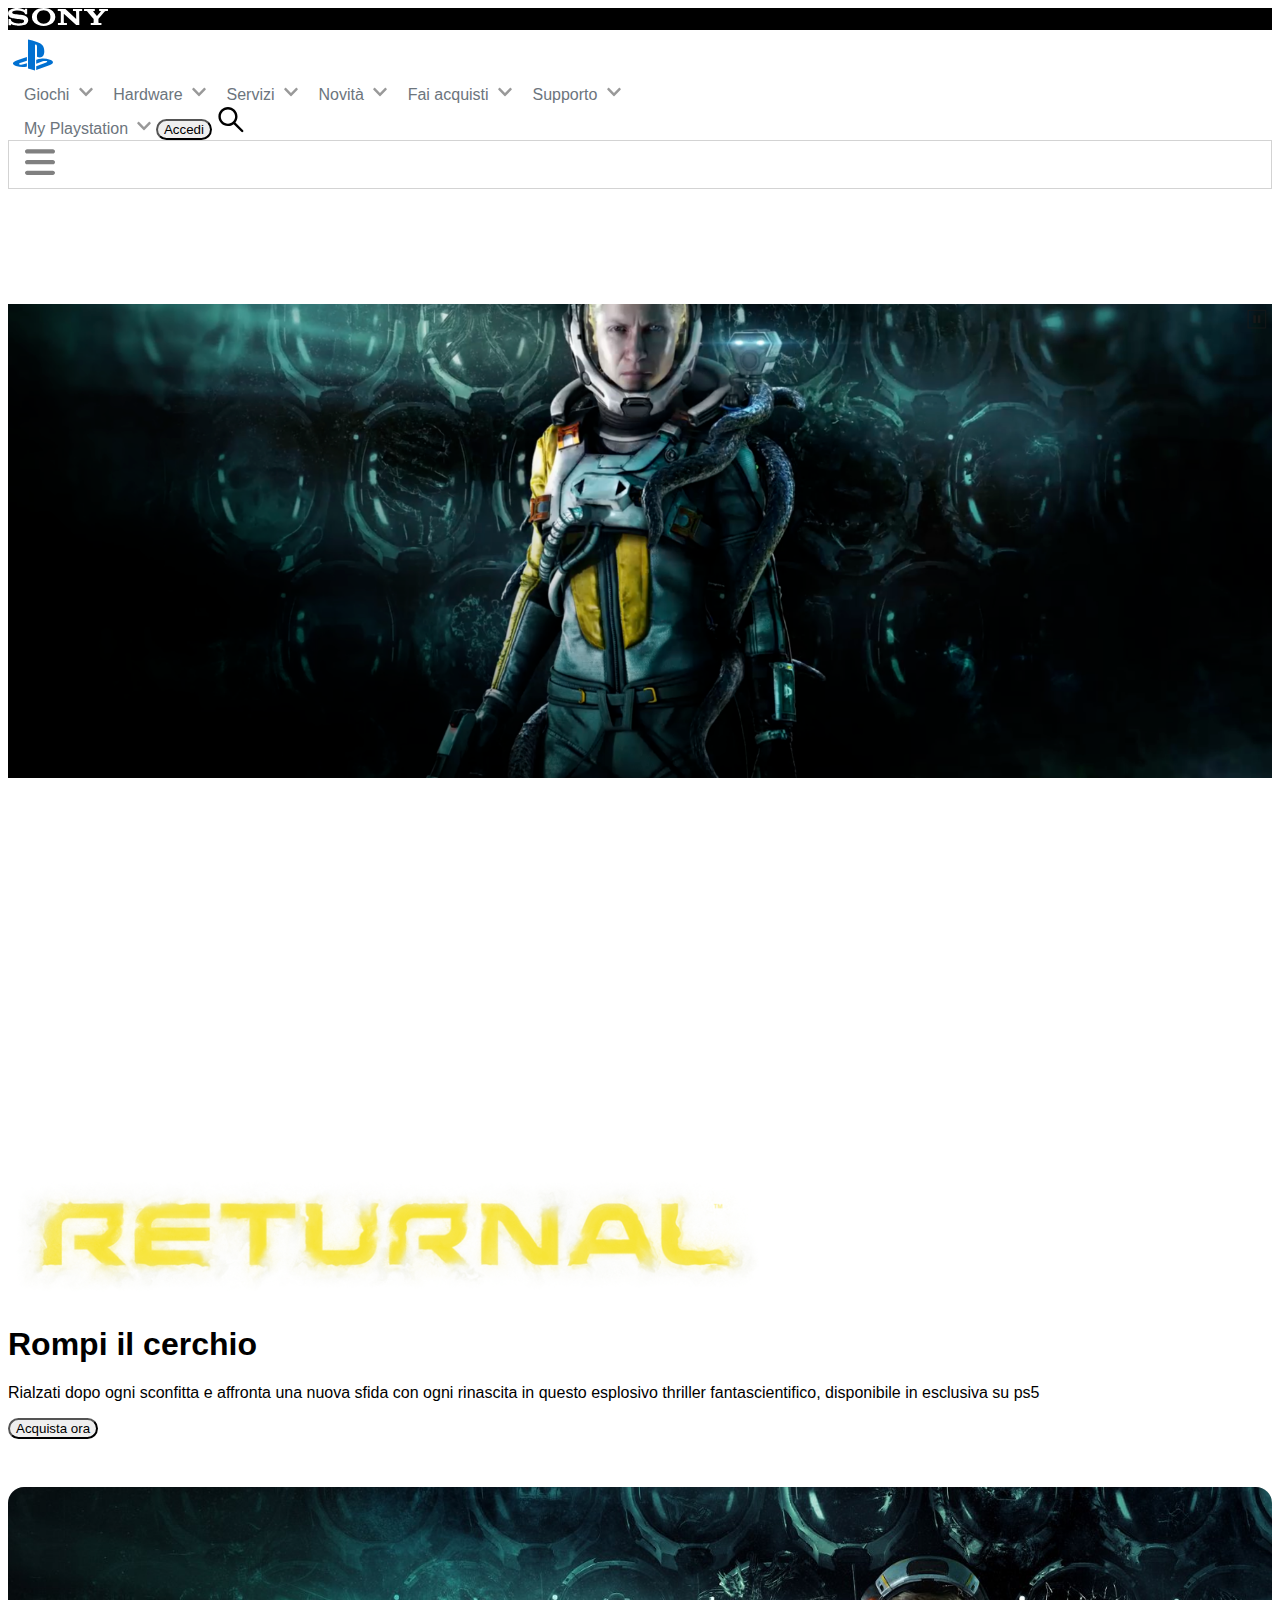
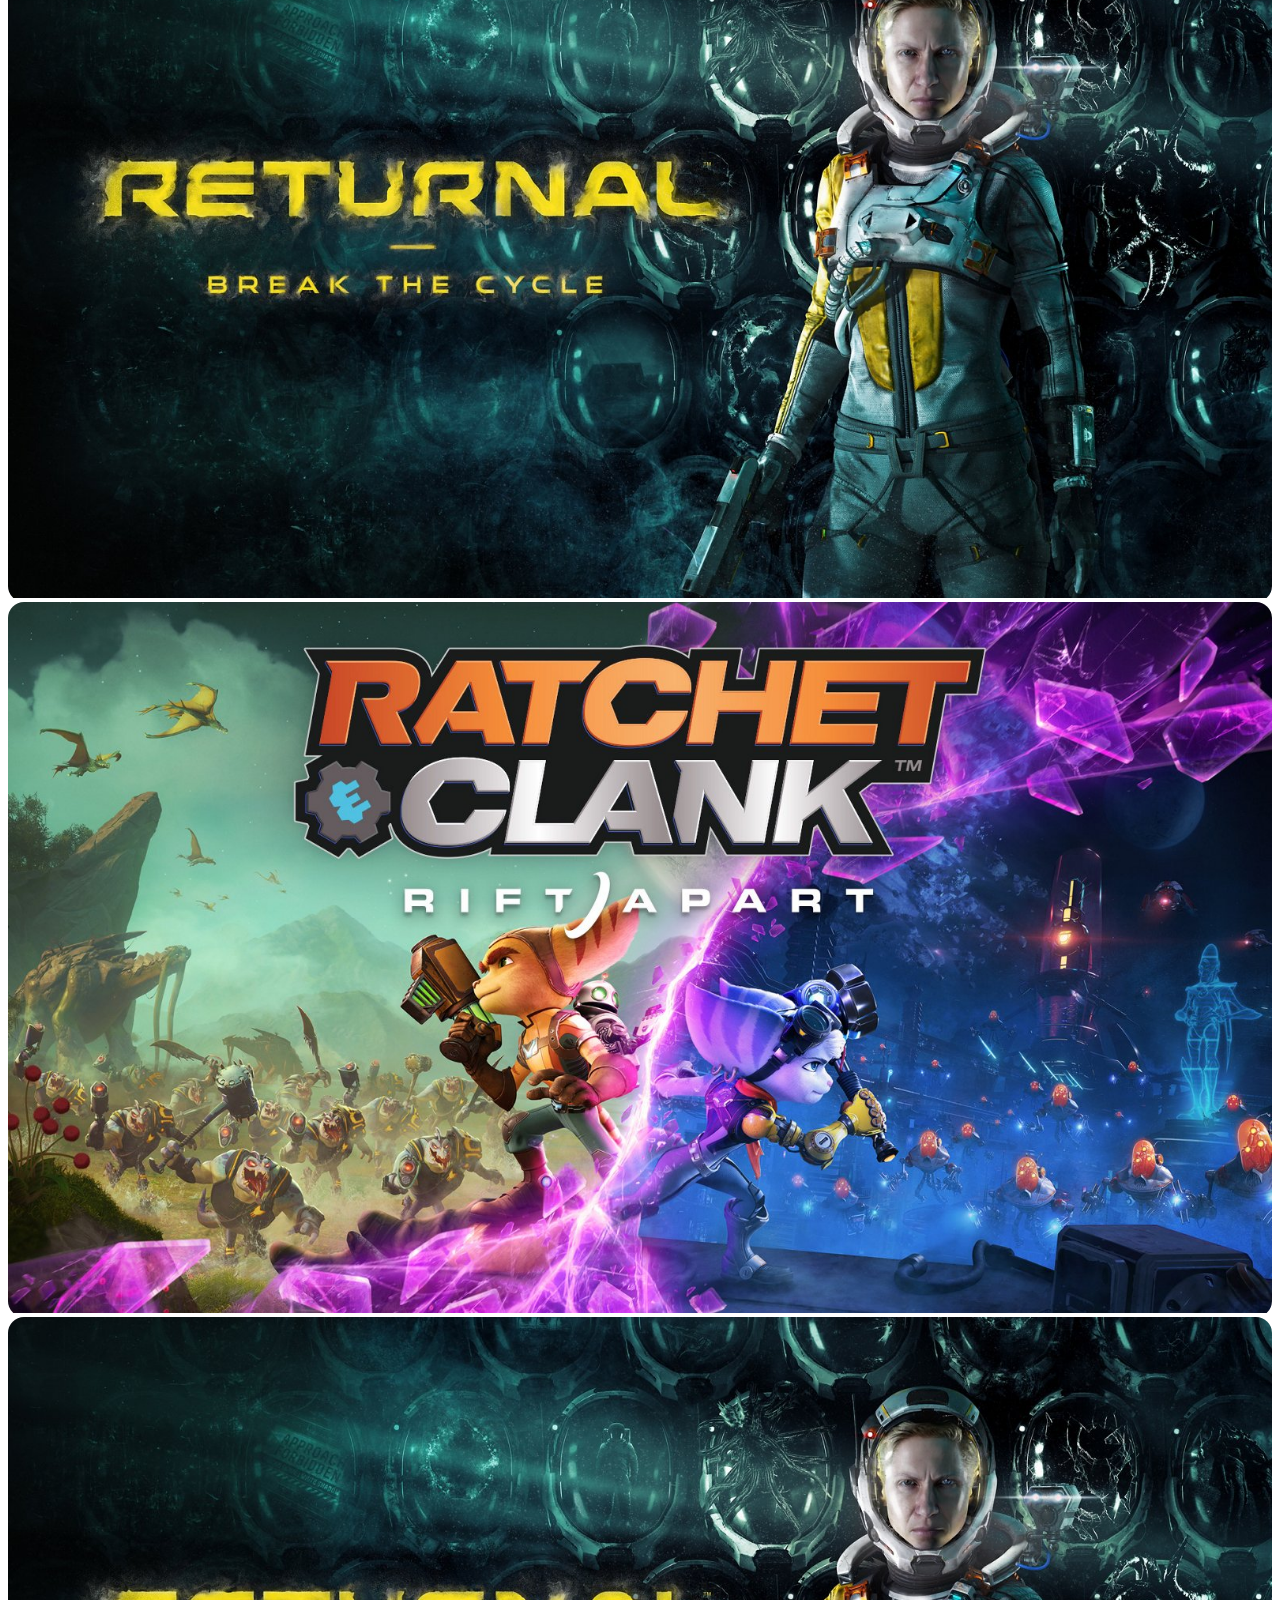
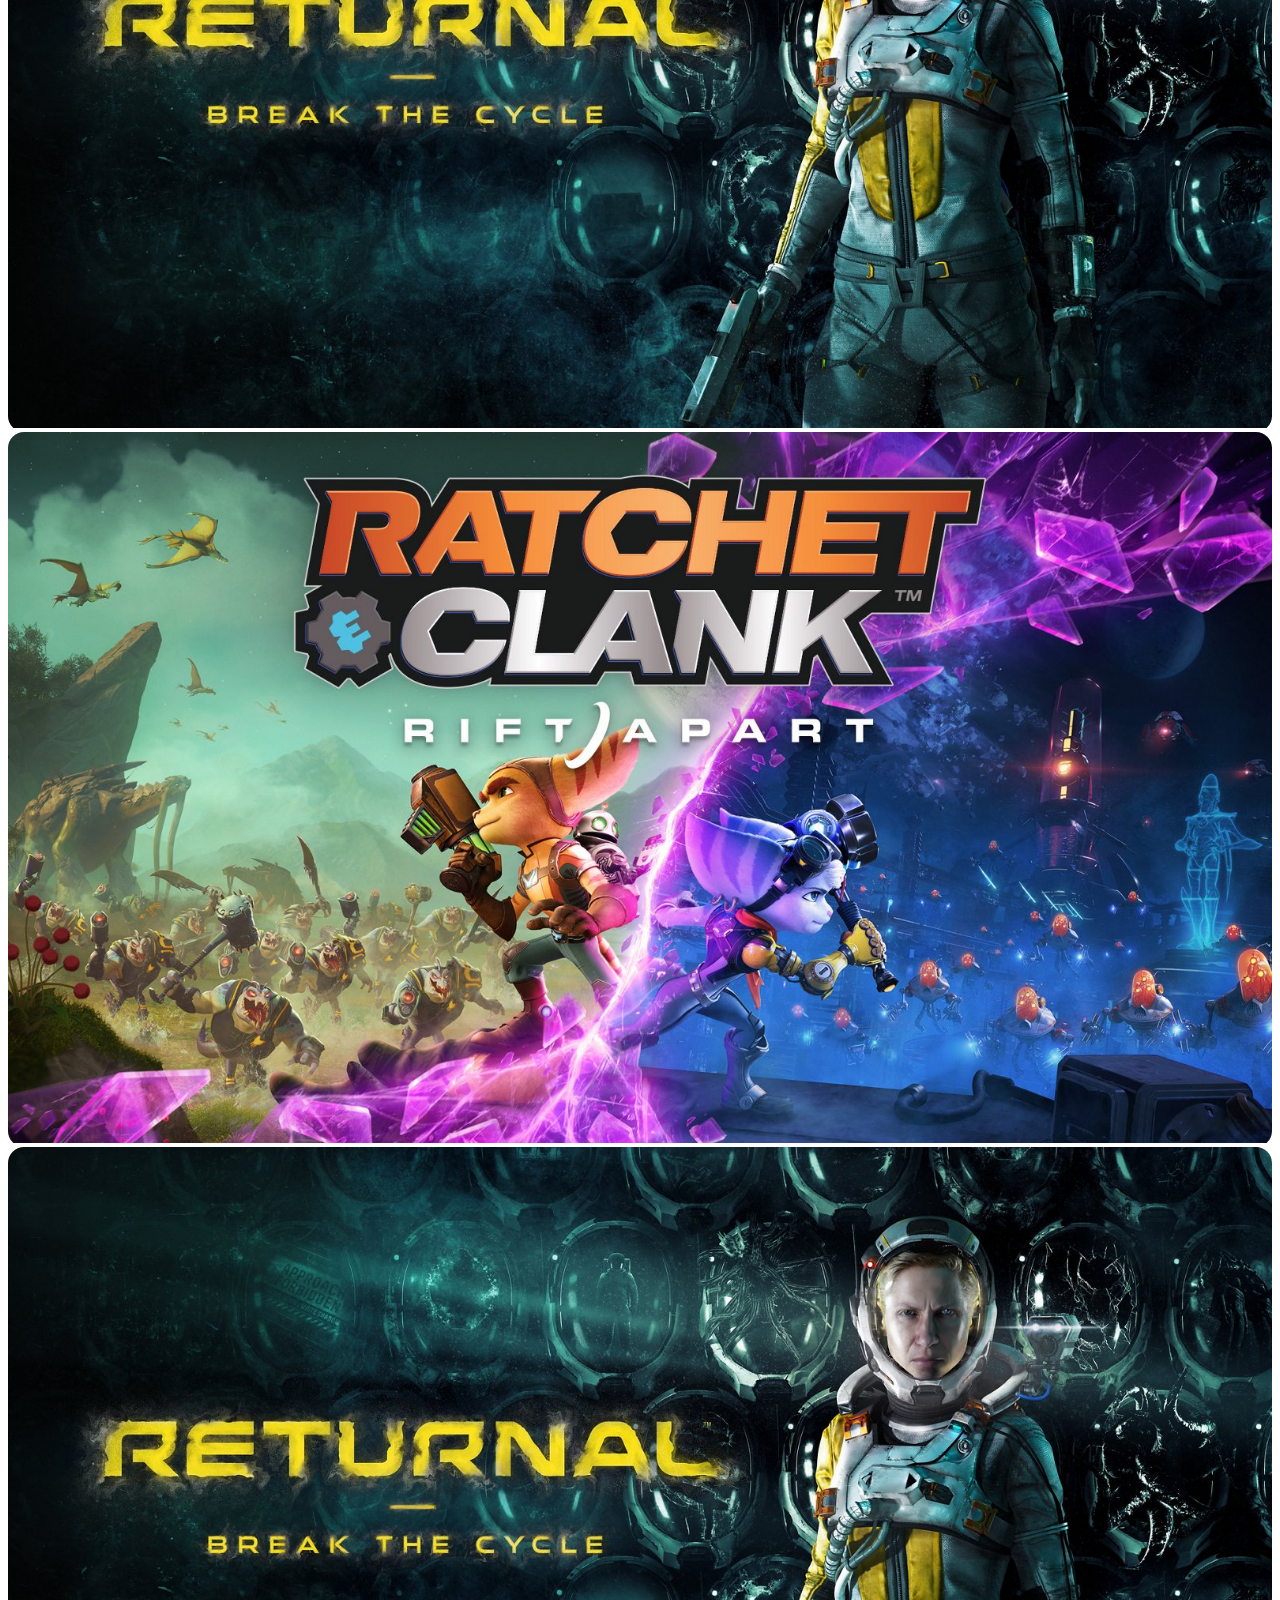
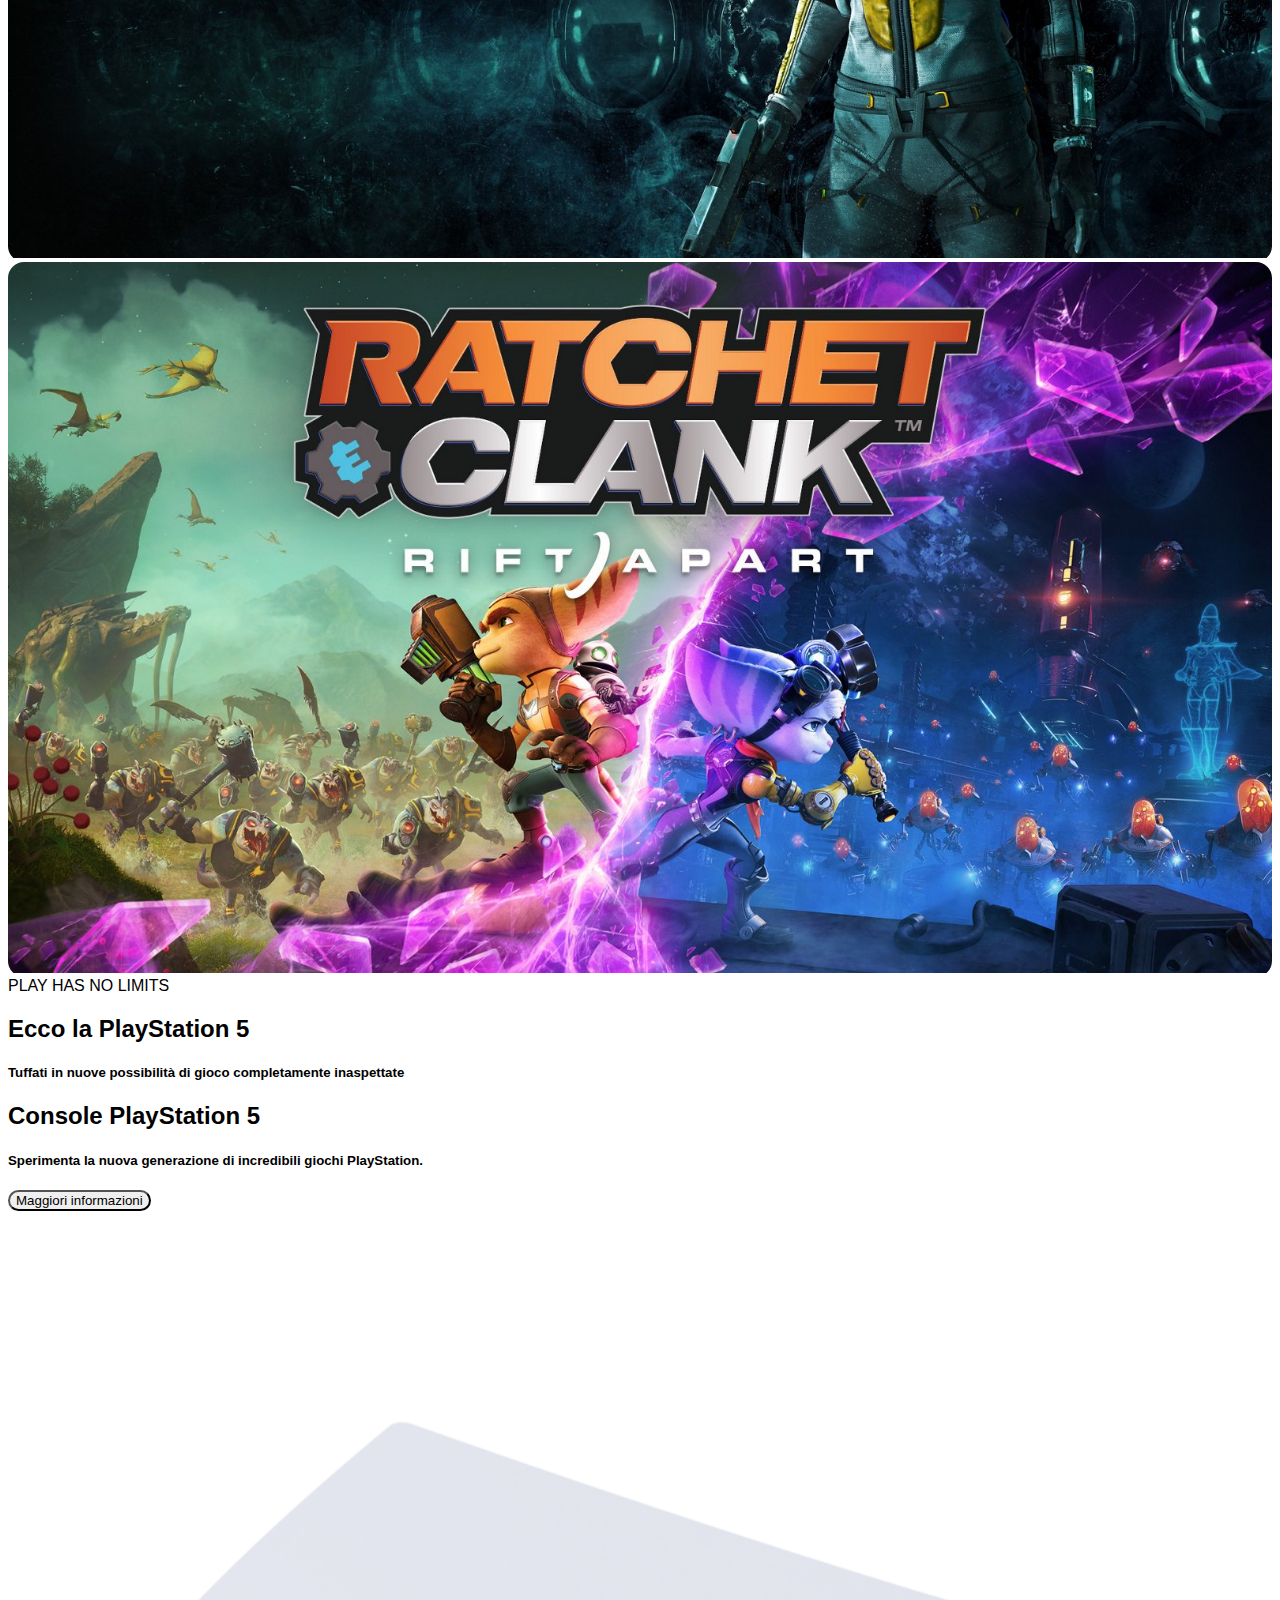
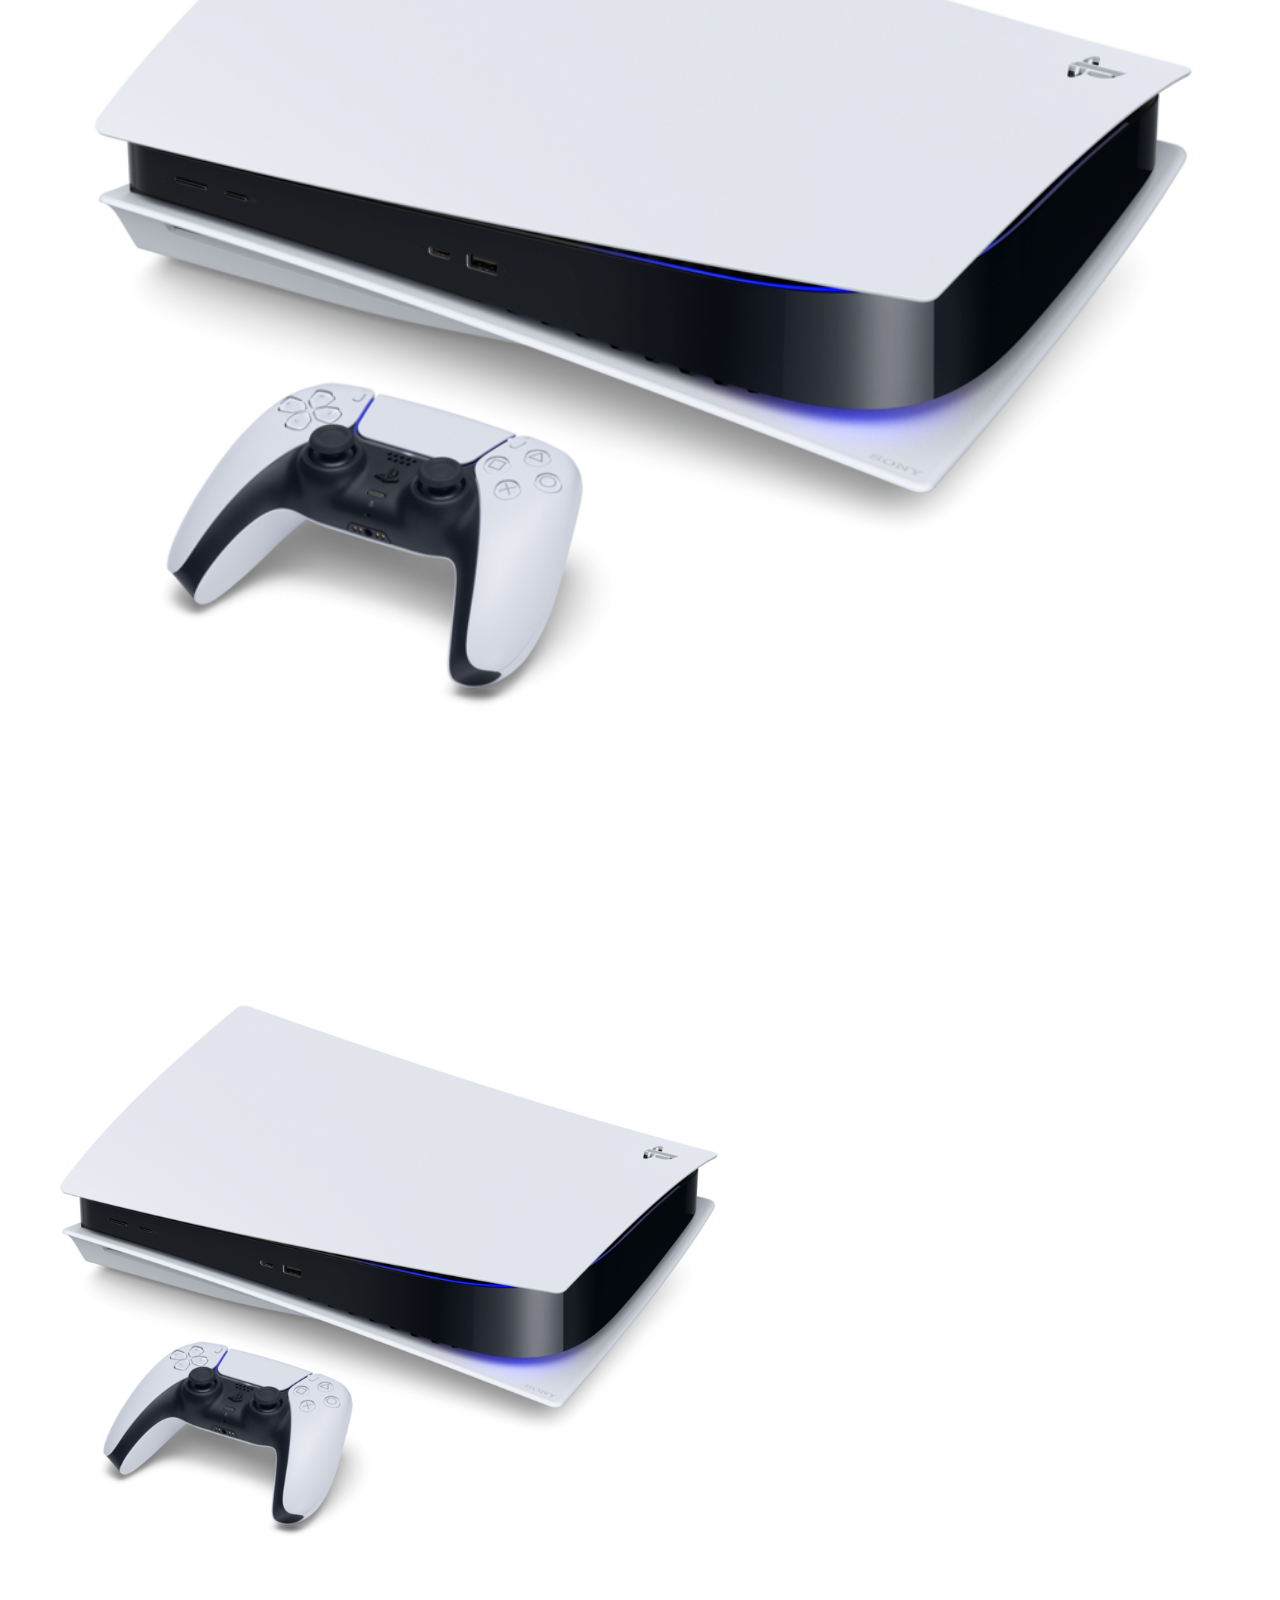
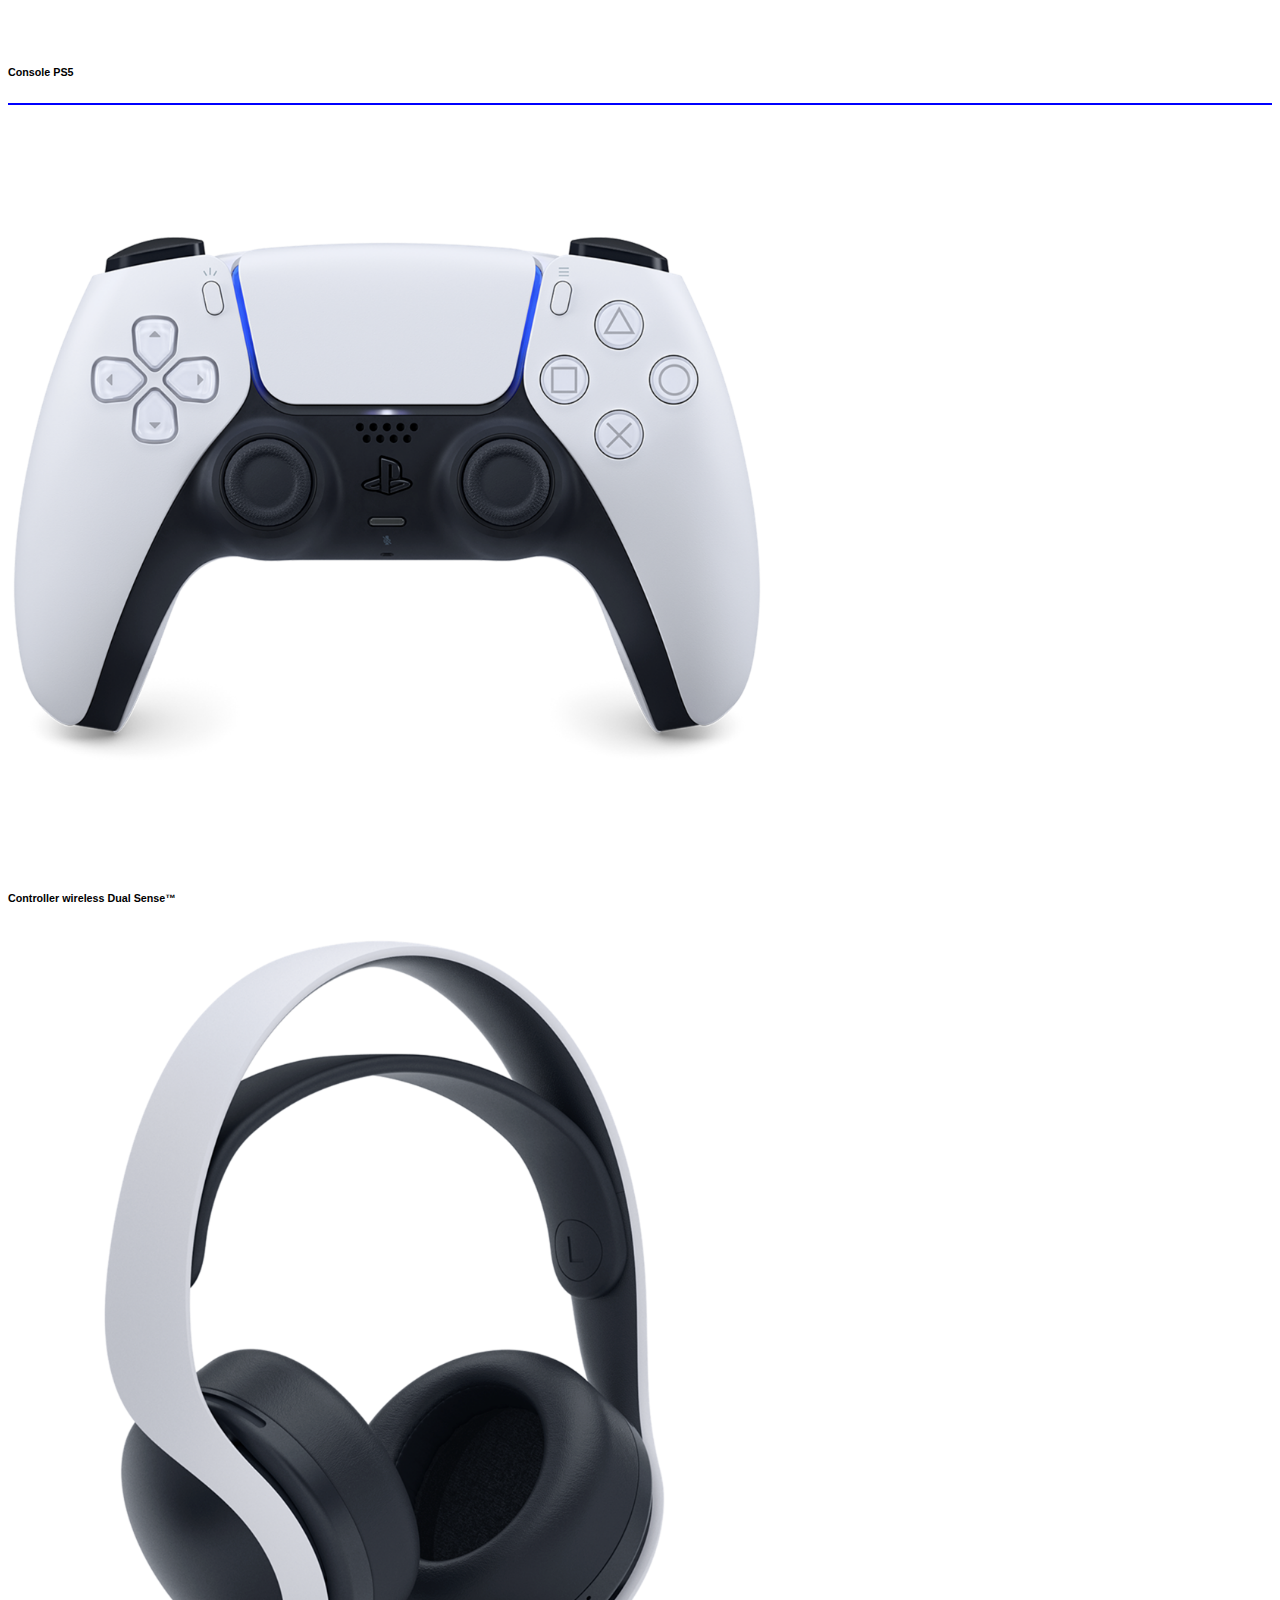
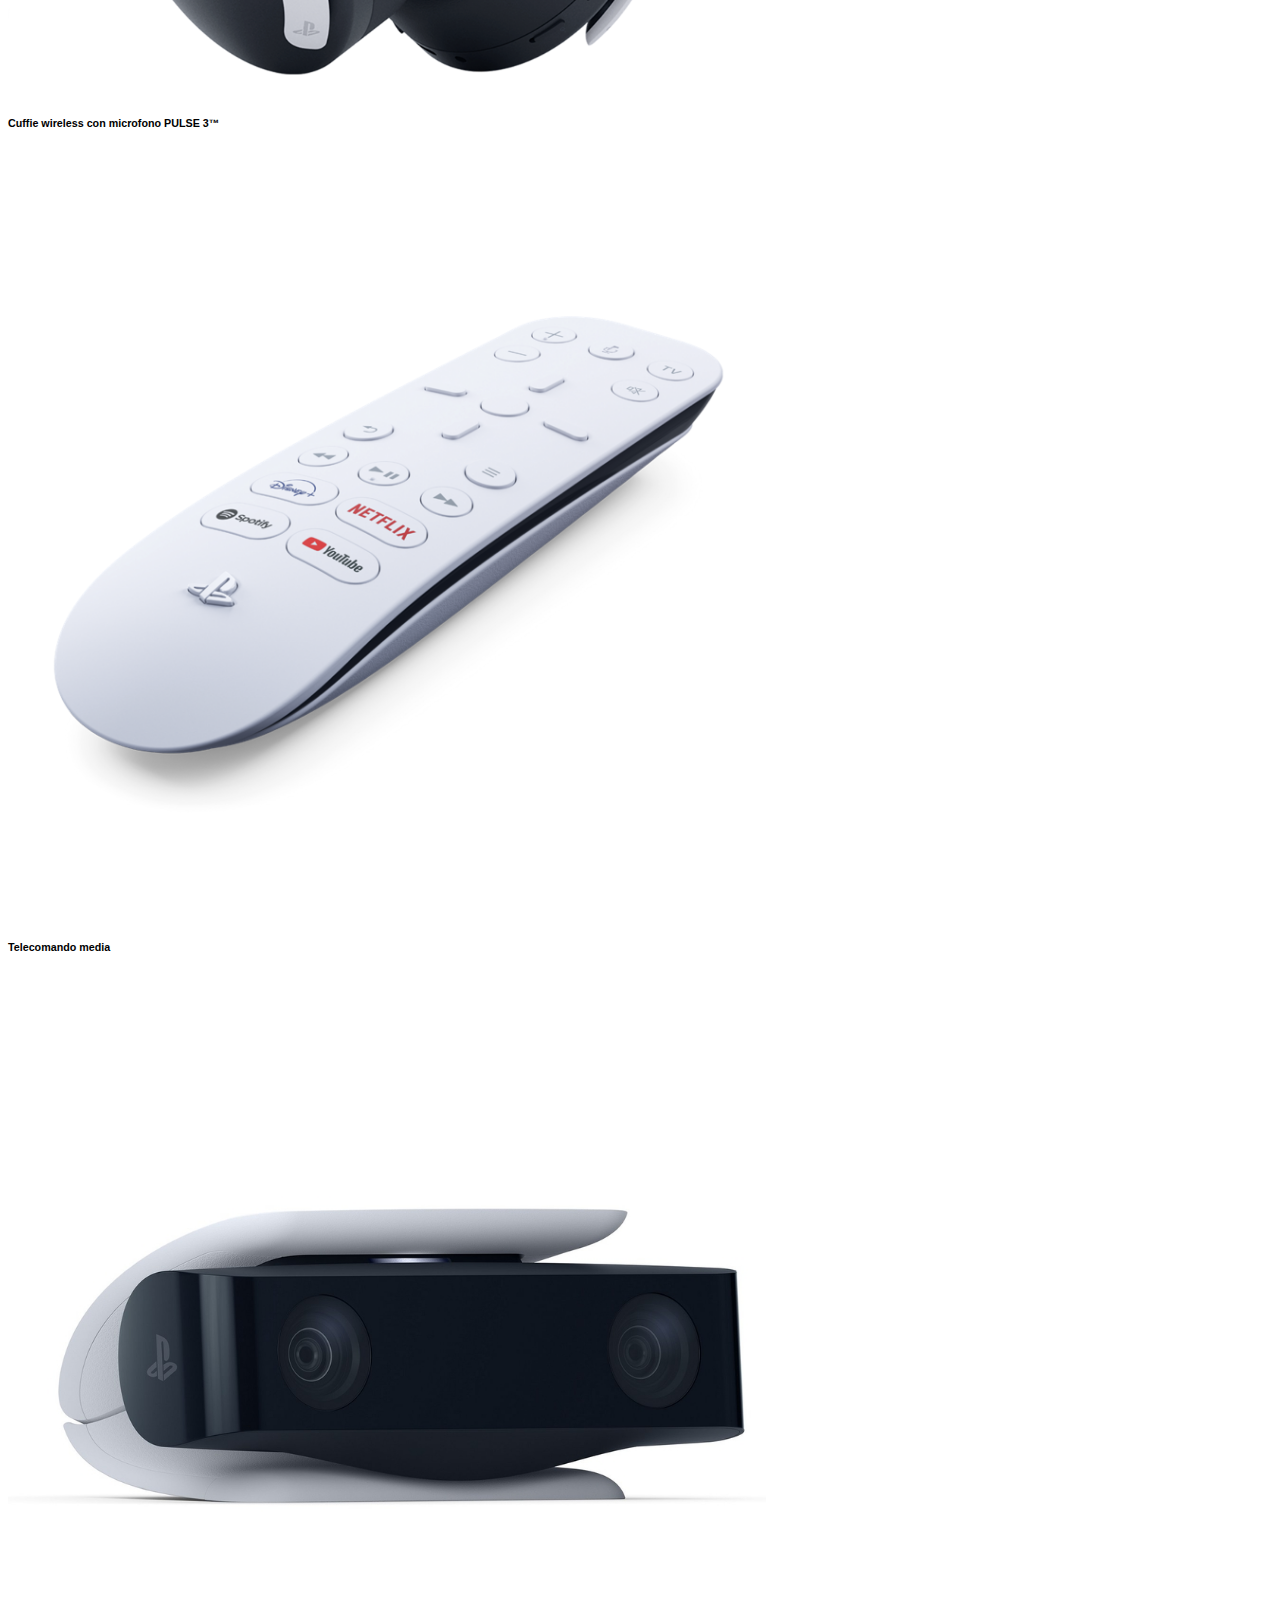
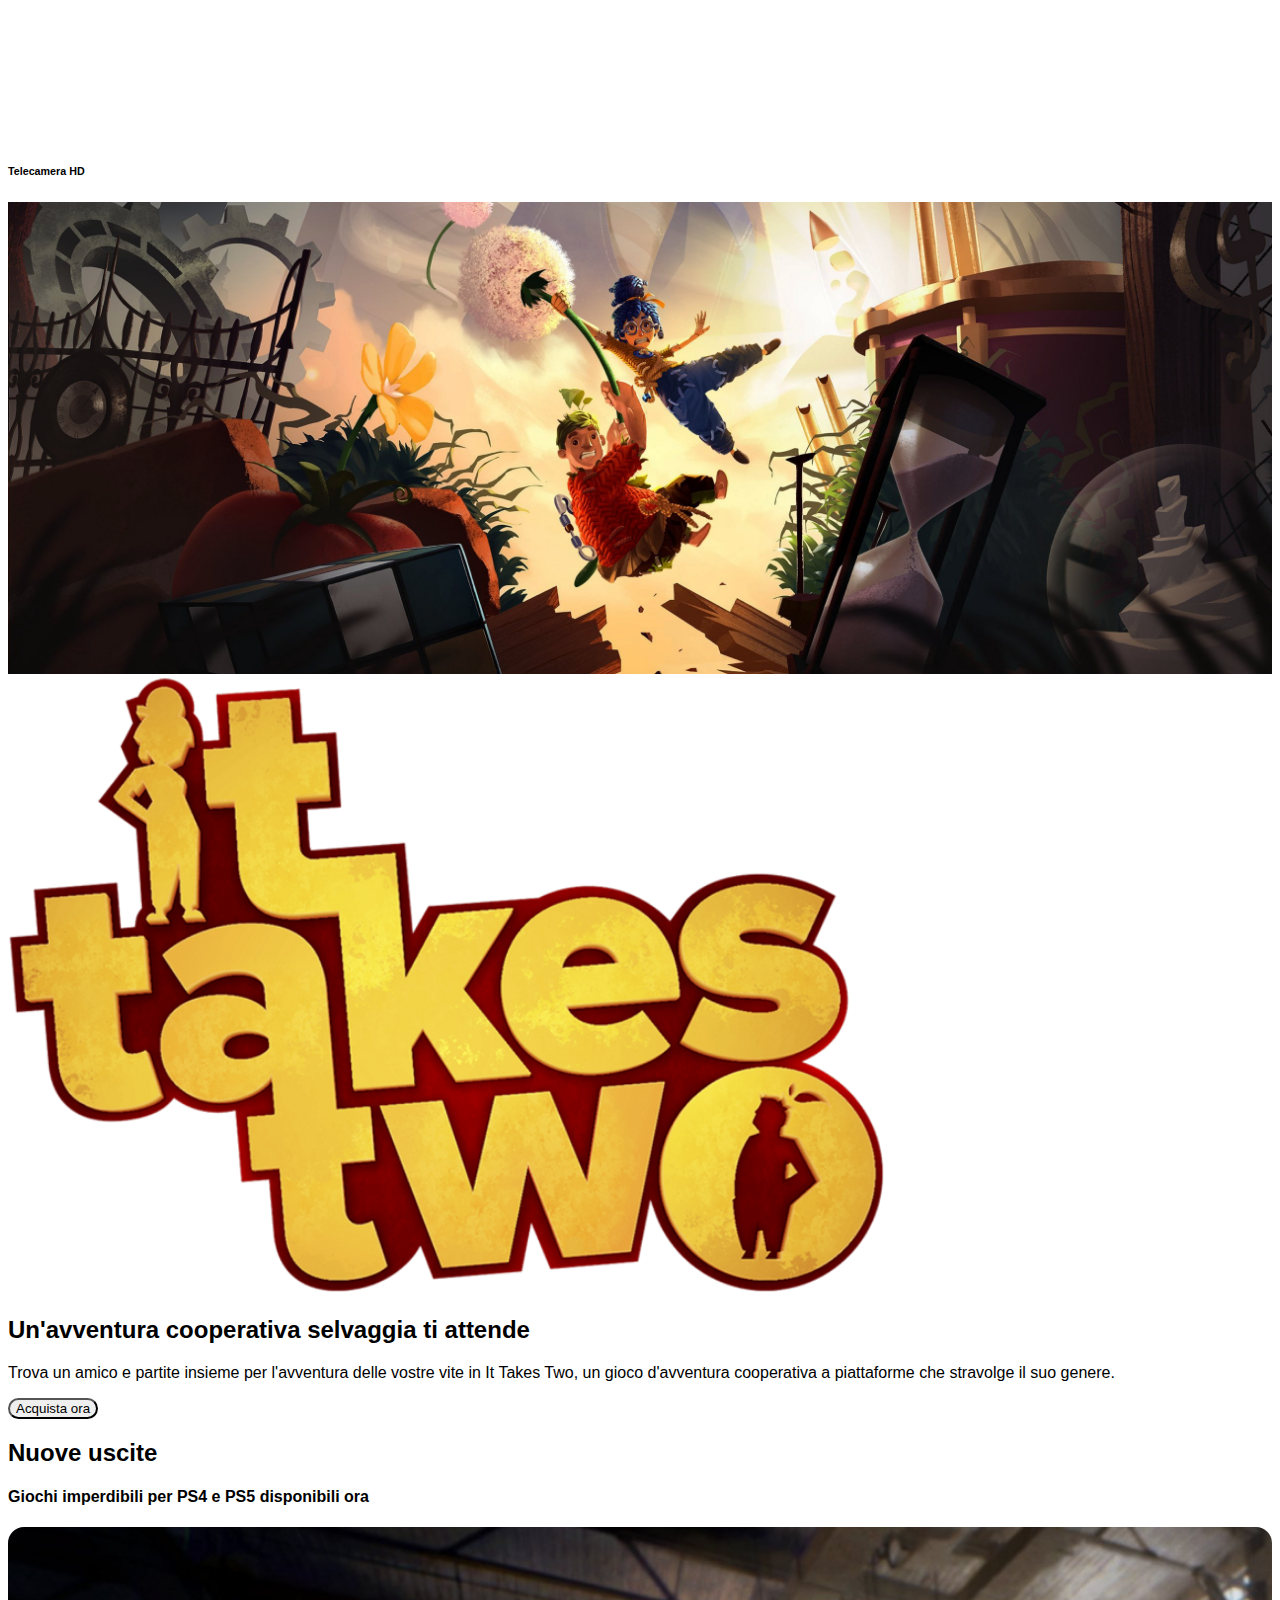
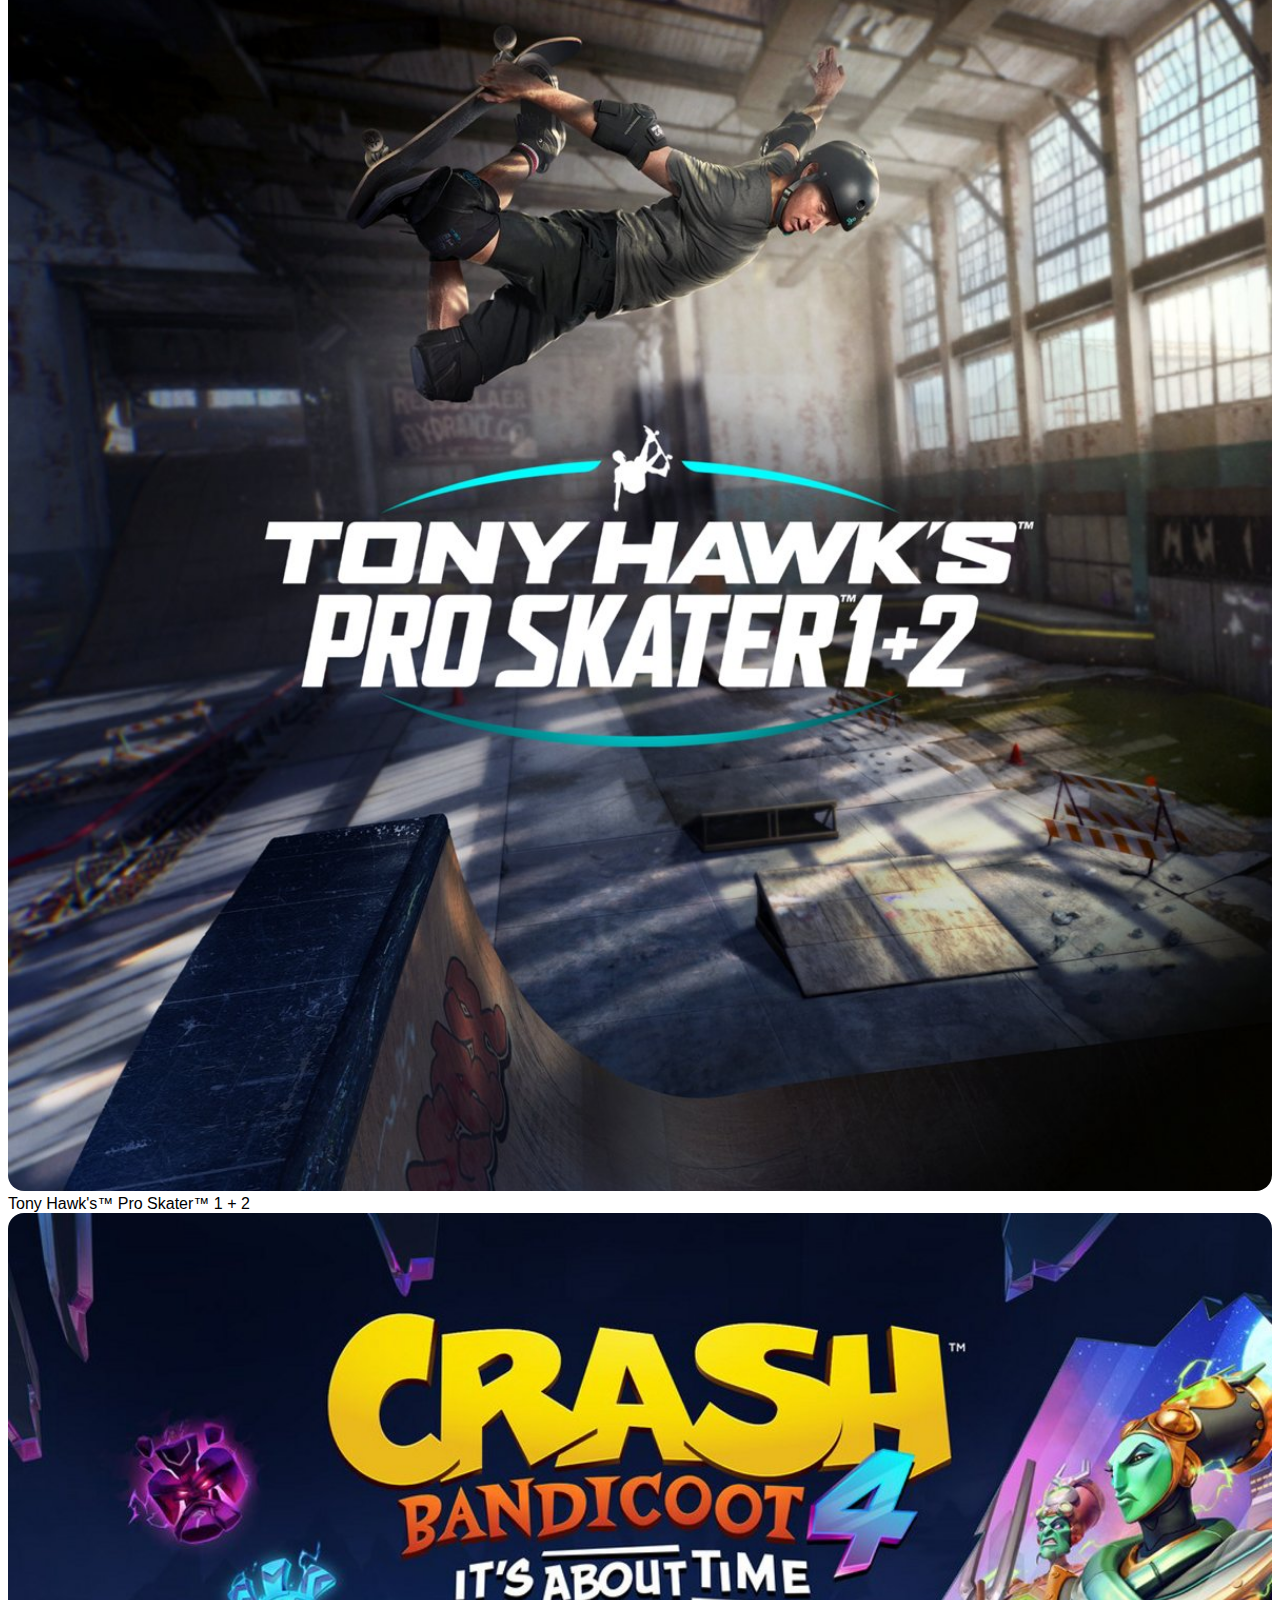
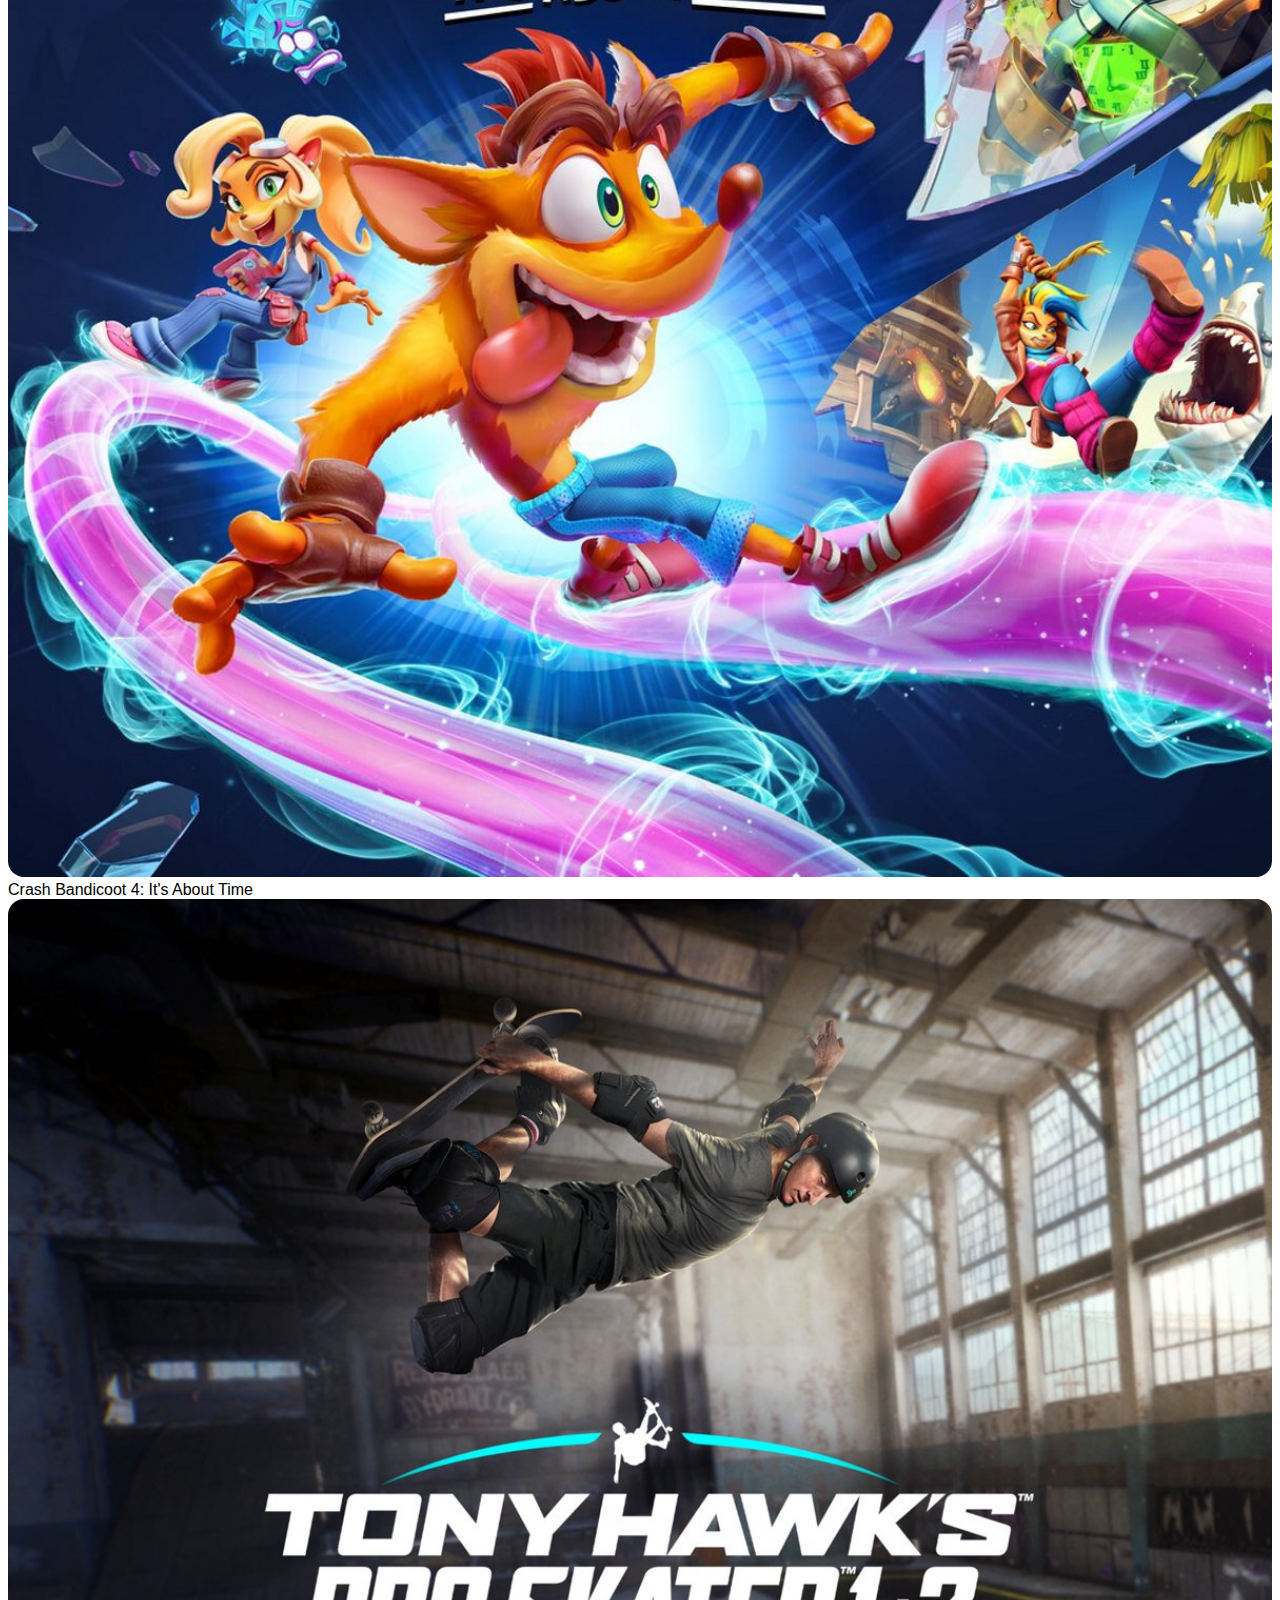
<file: index.html>
<!DOCTYPE html>
<html lang="en">
<head>
    <meta charset="UTF-8">
    <meta http-equiv="X-UA-Compatible" content="IE=edge">
    <meta name="viewport" content="width=device-width, initial-scale=1.0">

    <link href="https://cdn.jsdelivr.net/npm/bootstrap@5.1.3/dist/css/bootstrap.min.css" rel="stylesheet" integrity="sha384-1BmE4kWBq78iYhFldvKuhfTAU6auU8tT94WrHftjDbrCEXSU1oBoqyl2QvZ6jIW3" crossorigin="anonymous">
    <link rel="stylesheet" href="css/style.css">
    <title>Playstation</title>
</head>
<body>
    <header>
        <div class="container-fluid px-0 fixed-top">
            <!-- Black bar -->
            <div class="black-bar p-2 d-flex justify-content-end">
                <img class="" src="img/sony_logo.svg" alt="">
            </div>

            <!-- white bar -->
            <div class="nav p-3 d-flex justify-content-between align-items-center">
                <div class="nav-left d-flex align-items-center">
                    <div class="ps-logo">
                        <a href="javascript:void(0)">
                            <img src="img/play_logo.svg" alt="">
                        </a>
                    </div>

                    <div class="nav-menu d-none d-lg-block">
                        <a href="javascript:void(0)">Giochi <svg aria-hidden="true" focusable="false" data-prefix="fas" data-icon="chevron-down" class="svg-inline--fa fa-chevron-down fa-w-14" role="img" xmlns="http://www.w3.org/2000/svg" viewBox="0 0 448 512"><path fill="#999" d="M207.029 381.476L12.686 187.132c-9.373-9.373-9.373-24.569 0-33.941l22.667-22.667c9.357-9.357 24.522-9.375 33.901-.04L224 284.505l154.745-154.021c9.379-9.335 24.544-9.317 33.901.04l22.667 22.667c9.373 9.373 9.373 24.569 0 33.941L240.971 381.476c-9.373 9.372-24.569 9.372-33.942 0z"></path></svg></a>
                        <a href="javascript:void(0)">Hardware <svg aria-hidden="true" focusable="false" data-prefix="fas" data-icon="chevron-down" class="svg-inline--fa fa-chevron-down fa-w-14" role="img" xmlns="http://www.w3.org/2000/svg" viewBox="0 0 448 512"><path fill="#999" d="M207.029 381.476L12.686 187.132c-9.373-9.373-9.373-24.569 0-33.941l22.667-22.667c9.357-9.357 24.522-9.375 33.901-.04L224 284.505l154.745-154.021c9.379-9.335 24.544-9.317 33.901.04l22.667 22.667c9.373 9.373 9.373 24.569 0 33.941L240.971 381.476c-9.373 9.372-24.569 9.372-33.942 0z"></path></svg></a>
                        <a href="javascript:void(0)">Servizi <svg aria-hidden="true" focusable="false" data-prefix="fas" data-icon="chevron-down" class="svg-inline--fa fa-chevron-down fa-w-14" role="img" xmlns="http://www.w3.org/2000/svg" viewBox="0 0 448 512"><path fill="#999" d="M207.029 381.476L12.686 187.132c-9.373-9.373-9.373-24.569 0-33.941l22.667-22.667c9.357-9.357 24.522-9.375 33.901-.04L224 284.505l154.745-154.021c9.379-9.335 24.544-9.317 33.901.04l22.667 22.667c9.373 9.373 9.373 24.569 0 33.941L240.971 381.476c-9.373 9.372-24.569 9.372-33.942 0z"></path></svg></a>
                        <a href="javascript:void(0)">Novità <svg aria-hidden="true" focusable="false" data-prefix="fas" data-icon="chevron-down" class="svg-inline--fa fa-chevron-down fa-w-14" role="img" xmlns="http://www.w3.org/2000/svg" viewBox="0 0 448 512"><path fill="#999" d="M207.029 381.476L12.686 187.132c-9.373-9.373-9.373-24.569 0-33.941l22.667-22.667c9.357-9.357 24.522-9.375 33.901-.04L224 284.505l154.745-154.021c9.379-9.335 24.544-9.317 33.901.04l22.667 22.667c9.373 9.373 9.373 24.569 0 33.941L240.971 381.476c-9.373 9.372-24.569 9.372-33.942 0z"></path></svg></a>
                        <a href="javascript:void(0)">Fai acquisti <svg aria-hidden="true" focusable="false" data-prefix="fas" data-icon="chevron-down" class="svg-inline--fa fa-chevron-down fa-w-14" role="img" xmlns="http://www.w3.org/2000/svg" viewBox="0 0 448 512"><path fill="#999" d="M207.029 381.476L12.686 187.132c-9.373-9.373-9.373-24.569 0-33.941l22.667-22.667c9.357-9.357 24.522-9.375 33.901-.04L224 284.505l154.745-154.021c9.379-9.335 24.544-9.317 33.901.04l22.667 22.667c9.373 9.373 9.373 24.569 0 33.941L240.971 381.476c-9.373 9.372-24.569 9.372-33.942 0z"></path></svg></a>
                        <a href="javascript:void(0)">Supporto <svg aria-hidden="true" focusable="false" data-prefix="fas" data-icon="chevron-down" class="svg-inline--fa fa-chevron-down fa-w-14" role="img" xmlns="http://www.w3.org/2000/svg" viewBox="0 0 448 512"><path fill="#999" d="M207.029 381.476L12.686 187.132c-9.373-9.373-9.373-24.569 0-33.941l22.667-22.667c9.357-9.357 24.522-9.375 33.901-.04L224 284.505l154.745-154.021c9.379-9.335 24.544-9.317 33.901.04l22.667 22.667c9.373 9.373 9.373 24.569 0 33.941L240.971 381.476c-9.373 9.372-24.569 9.372-33.942 0z"></path></svg></a>
                    </div>
                </div>

                <div class="nav-menu d-none d-lg-block">
                    <a href="javascript:void(0)">My Playstation <svg aria-hidden="true" focusable="false" data-prefix="fas" data-icon="chevron-down" class="svg-inline--fa fa-chevron-down fa-w-14" role="img" xmlns="http://www.w3.org/2000/svg" viewBox="0 0 448 512"><path fill="#999" d="M207.029 381.476L12.686 187.132c-9.373-9.373-9.373-24.569 0-33.941l22.667-22.667c9.357-9.357 24.522-9.375 33.901-.04L224 284.505l154.745-154.021c9.379-9.335 24.544-9.317 33.901.04l22.667 22.667c9.373 9.373 9.373 24.569 0 33.941L240.971 381.476c-9.373 9.372-24.569 9.372-33.942 0z"></path></svg></i></a>
                
                    <button class="btn btn-dark btn-radius mx-3">Accedi</button>
                    <svg width="30px" height="30px" version="1.1" xmlns="http://www.w3.org/2000/svg" xmlns:xlink="http://www.w3.org/1999/xlink" viewBox="0 0 50 50" data-di-rand="1620204969111">
                        <g>
                          <path d="M8,20.913 C8,14.344 13.344,9 19.913,9 C26.482,9 31.827,14.344 31.827,20.913 C31.827,27.482 26.482,32.827 19.913,32.827 C13.344,32.827 8,27.482 8,20.913 M45.112,43.585 L32.346,30.82 C34.518,28.099 35.827,24.658 35.827,20.913 C35.827,12.139 28.688,5 19.913,5 C11.139,5 4,12.139 4,20.913 C4,29.688 11.139,36.827 19.913,36.827 C23.503,36.827 26.808,35.618 29.474,33.604 L42.284,46.413 C42.674,46.804 43.186,46.999 43.698,46.999 C44.209,46.999 44.721,46.804 45.112,46.413 C45.502,46.023 45.698,45.511 45.698,44.999 C45.698,44.488 45.502,43.976 45.112,43.585"></path>
                        </g>
                      </svg>
                </div>

                <div class="hamburger-menu d-block d-lg-none fs-4 text-muted">
                    <svg xmlns="http://www.w3.org/2000/svg" viewBox="0 0 448 512"><!--! Font Awesome Pro 6.1.1 by @fontawesome - https://fontawesome.com License - https://fontawesome.com/license (Commercial License) Copyright 2022 Fonticons, Inc. --><path d="M0 96C0 78.33 14.33 64 32 64H416C433.7 64 448 78.33 448 96C448 113.7 433.7 128 416 128H32C14.33 128 0 113.7 0 96zM0 256C0 238.3 14.33 224 32 224H416C433.7 224 448 238.3 448 256C448 273.7 433.7 288 416 288H32C14.33 288 0 273.7 0 256zM416 448H32C14.33 448 0 433.7 0 416C0 398.3 14.33 384 32 384H416C433.7 384 448 398.3 448 416C448 433.7 433.7 448 416 448z"/ fill="currentcolor"></svg>
                </div>
            </div>
        </div>
    </header>

    <main>
        <!-- jumbotron -->
        <div class="section jumbotron position-relative">
            <img src="img/jumbo-bg.png" class="bg-image position-absolute" alt="">

            <div class="container text-white position-relative">
                <div class="row">
                    <div class="col-12 col-lg-4">
                        <div class="jumbo-title">
                            <img src="img/returnal-hero-banner-logo.png" class="pb-4" alt="">
                            <h1 class="pb-4">Rompi il cerchio</h1>
                            <p class="pb-3">Rialzati dopo ogni sconfitta e affronta una nuova sfida con ogni rinascita in questo esplosivo thriller fantascientifico, disponibile in esclusiva su ps5</p>
                            <button class="btn btn-radius btn-danger">Acquista ora</button>
                        </div>
                    </div>
                </div>
                
            </div>
        </div>

        <!-- card slider -->
        <div class="section">
            <div class="container py-4">
                <div class="row gy-3">
                    <div class="col-6 col-sm-4 col-lg-2">
                        <div class="my-card card-radius">
                            <img src="img/returnal-listing-thumb-01-ps5.jpg" alt="">
                        </div>
                    </div>

                    <div class="col-6 col-sm-4 col-lg-2">
                        <div class="my-card card-radius">
                            <img src="img/ratchet-and-clank-rift-apart-keyart.jpg" alt="">
                        </div>
                    </div>

                    <div class="col-6 col-sm-4 col-lg-2">
                        <div class="my-card card-radius">
                            <img src="img/returnal-listing-thumb-01-ps5.jpg" alt="">
                        </div>
                    </div>

                    <div class="col-6 col-sm-4 col-lg-2">
                        <div class="my-card card-radius">
                            <img src="img/ratchet-and-clank-rift-apart-keyart.jpg" alt="">
                        </div>
                    </div>

                    <div class="col-6 col-sm-4 col-lg-2">
                        <div class="my-card card-radius">
                            <img src="img/returnal-listing-thumb-01-ps5.jpg" alt="">
                        </div>
                    </div>

                    <div class="col-6 col-sm-4 col-lg-2">
                        <div class="my-card card-radius">
                            <img src="img/ratchet-and-clank-rift-apart-keyart.jpg" alt="">
                        </div>
                    </div>

                </div>
            </div>
        </div>

        <!-- playstation 5 -->
        <div class="section">
            <div class="container py-5">
                <!-- titolo e sottotitolo -->
                <div class="text-center">
                    <span class="text-primary">PLAY HAS NO LIMITS</span>
                    <h2 class="fs-1 pb-4">Ecco la PlayStation 5</h2>
                    <h5 class="text-muted pb-4">Tuffati in nuove possibilità di gioco completamente inaspettate</h5>
                </div>

                <!-- presentazione ps5 -->
                <div class="row gy-3 align-items-center">
                    <div class="col-12 col-md-6">
                        <div class="content d-inline-block">
                            <h2 class="pb-3">Console PlayStation 5</h2>
                            <h5 class="text-muted pb-3">Sperimenta la nuova generazione di incredibili giochi PlayStation.</h5>
                            <button class="btn btn-radius btn-primary">Maggiori informazioni</button>
                        </div>
                    </div>

                    <!-- immagine ps5 -->
                    <div class=" col-12 col-md-6">
                        <div class="content">
                            <img src="img/playstation-5-thumb.png" alt="">
                        </div>
                    </div>
                </div>

                <!-- ps5 accessori -->
                <div class="row gy-3">
                    <div class="col-4 col-md">
                        <div class="my-card card-slider text-center border-focus">
                            <img src="img/playstation-5-thumb.png" alt="">
                            <h6 class="d-none d-md-block">Console PS5</h6>
                        </div>
                    </div>

                    <div class="col-4 col-md">
                        <div class="my-card card-slider text-center opacity-50">
                            <img src="img/joypad-thumb.png" alt="">
                            <h6 class="d-none d-md-block">Controller wireless Dual Sense&trade;</h6>
                        </div>
                    </div>

                    <div class="col-4 col-md">
                        <div class="my-card card-slider text-center opacity-50">
                            <img src="img/headset-thumb.png" alt="">
                            <h6 class="d-none d-md-block">Cuffie wireless con microfono PULSE 3&trade;</h6>
                        </div>
                    </div>

                    <div class="col-4 col-md">
                        <div class="my-card card-slider text-center opacity-50">
                            <img src="img/remote-thumb.png" alt="">
                            <h6 class="d-none d-md-block">Telecomando media</h6>
                        </div>
                    </div>

                    <div class="col-4 col-md">
                        <div class="my-card card-slider text-center opacity-50">
                            <img src="img/camera-thumb.jpg" alt="">
                            <h6 class="d-none d-md-block">Telecamera HD</h6>
                        </div>
                    </div>

                </div>
            </div>
        </div>

        <!-- it takes two  background image-->
        <div class="section position-relative">
            <img src="img/it-takes-two-hero-banner-desktop.jpg" class="bg-image position-absolute" alt="">
            <div class="container position-relative">
                <div class="row">
                    <!-- logo + testo sulla sinistra -->
                    <div class="col col-lg-4">
                        <div class="my-card text-white py-5">
                            <img src="img/it-takes-two-logo.png" class="pb-4 game-logo" alt="">
                            <h2 class="pb-4 fs-1">Un'avventura cooperativa selvaggia ti attende</h2>
                            <p class="pb-3">Trova un amico e partite insieme per l'avventura delle vostre vite in It Takes Two, un gioco d'avventura cooperativa a piattaforme che stravolge il suo genere.</p>
                            <button class="btn btn-danger btn-radius">Acquista ora</button>
                        </div>
                    </div>
                </div>
            </div>
        </div>

        <!-- nuove uscite -->
        <div class="section bg-dark text-white">
            <div class="container pt-4 pb-5">
                <div>
                    <h2 class="pb-3">Nuove uscite</h2>
                    <h4 class="pb-3">Giochi imperdibili per PS4 e PS5 disponibili ora</h4>
                </div>

                <div class="row gy-3">
                    <div class="col-6 col-sm-4 col-lg-2">
                        <div class="my-card">
                            <img src="img/tony-hawks-pro-skater-1-2-store-art.jpg" class="card-radius mb-3" alt="">
                            <span>Tony Hawk's&trade; Pro Skater&trade; 1 + 2</span>
                        </div>
                    </div>

                    <div class="col-6 col-sm-4 col-lg-2">
                        <div class="my-card">
                            <img src="img/crash-bandicoot-4-its-about-time-store-art.jpg" class="card-radius mb-3" alt="">
                            <span>Crash Bandicoot 4: It's About Time</span>
                        </div>
                    </div>

                    <div class="col-6 col-sm-4 col-lg-2">
                        <div class="my-card">
                            <img src="img/tony-hawks-pro-skater-1-2-store-art.jpg" class="card-radius mb-3" alt="">
                            <span>Tony Hawk's&trade; Pro Skater&trade; 1 + 2</span>
                        </div>
                    </div>

                    <div class="col-6 col-sm-4 col-lg-2">
                        <div class="my-card">
                            <img src="img/crash-bandicoot-4-its-about-time-store-art.jpg" class="card-radius mb-3" alt="">
                            <span>Crash Bandicoot 4: It's About Time</span>
                        </div>
                    </div>

                    <div class="col-6 col-sm-4 col-lg-2">
                        <div class="my-card">
                            <img src="img/tony-hawks-pro-skater-1-2-store-art.jpg" class="card-radius mb-3" alt="">
                            <span>Tony Hawk's&trade; Pro Skater&trade; 1 + 2</span>
                        </div>
                    </div>

                    <div class="col-6 col-sm-4 col-lg-2">
                        <div class="my-card">
                            <img src="img/crash-bandicoot-4-its-about-time-store-art.jpg" class="card-radius mb-3" alt="">
                            <span>Crash Bandicoot 4: It's About Time</span>
                        </div>
                    </div>

                    <div class="col-6 col-sm-4 col-lg-2">
                        <div class="my-card">
                            <img src="img/tony-hawks-pro-skater-1-2-store-art.jpg" class="card-radius mb-3" alt="">
                            <span>Tony Hawk's&trade; Pro Skater&trade; 1 + 2</span>
                        </div>
                    </div>

                    <div class="col-6 col-sm-4 col-lg-2">
                        <div class="my-card">
                            <img src="img/crash-bandicoot-4-its-about-time-store-art.jpg" class="card-radius mb-3" alt="">
                            <span>Crash Bandicoot 4: It's About Time</span>
                        </div>
                    </div>

                    <div class="col-6 col-sm-4 col-lg-2">
                        <div class="my-card">
                            <img src="img/tony-hawks-pro-skater-1-2-store-art.jpg" class="card-radius mb-3" alt="">
                            <span>Tony Hawk's&trade; Pro Skater&trade; 1 + 2</span>
                        </div>
                    </div>

                    <div class="col-6 col-sm-4 col-lg-2">
                        <div class="my-card">
                            <img src="img/crash-bandicoot-4-its-about-time-store-art.jpg" class="card-radius mb-3" alt="">
                            <span>Crash Bandicoot 4: It's About Time</span>
                        </div>
                    </div>

                    <div class="col-6 col-sm-4 col-lg-2">
                        <div class="my-card">
                            <img src="img/tony-hawks-pro-skater-1-2-store-art.jpg" class="card-radius mb-3" alt="">
                            <span>Tony Hawk's&trade; Pro Skater&trade; 1 + 2</span>
                        </div>
                    </div>

                    <div class="col-6 col-sm-4 col-lg-2">
                        <div class="my-card">
                            <img src="img/crash-bandicoot-4-its-about-time-store-art.jpg" class="card-radius mb-3" alt="">
                            <span>Crash Bandicoot 4: It's About Time</span>
                        </div>
                    </div>

                </div>
            </div>
        </div>

        <!-- playstation 4 -->
        <div class="section">
            <div class="container py-5">
                <div class="text-center">
                    <h2 class="fs-1 pb-4">Esplora PlayStation&reg; 4</h2>
                    <h5 class="text-muted pb-5">Giochi incredibili e intrattenimento senza fine. <br> Non c'è mai stato un momento migliore per giocare sulla tua PS4</h5>
                </div>

                <div class="row g-3">
                    <div class="col-12 col-md-4">
                        <div class="my-card">
                            <img src="img/ps4-slim-homepage-image-block.jpg" class="pb-3" alt="">
                            <h2 class="pb-3">PlayStation 4</h2>
                            <p class="fs-5 text-muted">Giochi incredibili live su PS4, con 1 TB di spazio di archiviazione.</p>
                            <button class="btn btn-primary btn-radius mb-3">Scopri di più</button>
                        </div>
                    </div>
                    <div class="col-12 col-md-4">
                        <div class="my-card">
                            <img src="img/double11-202010-tw-psvr.jpg" class="pb-3" alt="">
                            <h2 class="pb-3">PlayStation VR</h2>
                            <p class="fs-5 text-muted">Oltre 500 titoli ed esperienze di gioco. Scoprili tutti.</p>
                            <button class="btn btn-primary btn-radius mb-3">Scopri di più</button>
                        </div>
                    </div>
                    <div class="col-12 col-md-4">
                        <div class="my-card">
                            <img src="img/dualshock-4-listing-thumb.jpg" class="pb-3" alt="">
                            <h2 class="pb-3">Accessori</h2>
                            <p class="fs-5 text-muted">Migliora la tua esperienza PS4 con una gamma di accessori ufficiali.</p>
                            <button class="btn btn-primary btn-radius mb-3">Scopri di più</button>
                        </div>
                    </div>
                </div>
            </div>
        </div>

        <!-- playstation plus -->
        <div class="section bg-lightgrey position-relative">
            <div class="container py-5">
                <div class="row">
                    <div class="col-12 col-md-6">
                        <div class="my-card py-lg-5">
                          <img src="img/ps-plus-logo.png" class="game-logo" alt="">
                          <p>Migliora la tua esperienza PlayStation con l'accesso a multigiocatore online, giochi mensili, sconti esclusivi e altro ancora.</p>
                          <button class="btn btn-radius btn-lightgrey text-primary">Esplora PlayStation Plus</button>  
                        </div>
                    </div>
                    <div class="d-none d-md-block col-md-6">
                        <div >
                             <img src="img/ps-plus-april-monthly-games-featured-image-block.png" class="plus-image position-absolute" alt="">
                        </div>
                    </div>
                </div>
            </div>
        </div>

        <!-- discount ps store -->
        <div class="section">
            <div class="container py-5">
                <div class="text-center">
                    <h2 class="fs-1 pb-4">Nuovi sconti sul PlayStation Store</h2>
                    <h5 class="text-muted pb-5">Sconti pazzeschi, collezioni curate e saldi stagionali su PS4, PS5 e PS VR, tutti in un unico posto.</h5>
                </div>

                <div class="row g-5">
                    <div class="col-12 col-md-4">
                        <div class="my-card">
                            <img src="img/playstation-store-games-under-20-spotlight.jpg" alt="">
                        </div>
                    </div>
                    <div class="col-12 col-md-4">
                        <div class="my-card">
                            <img src="img/playstation-store-golden-week-sale-spotlight.jpg" alt="">
                        </div>
                    </div>
                    <div class="col-12 col-md-4">
                        <div class="my-card">
                            <img src="img/playstation-store-free-to-play-spotlight.png" alt="">
                        </div>
                    </div>
                </div>
            </div>
        </div>

        <!-- playstation now -->
        <div class="section position-relative bg-blue">
            <div class="container py-5">
                <div class="row">
                    <div class="col-12 col-md-6">
                        <div class="my-card text-white">
                          <img src="img/ps-now-logo-two-column.png" class="game-logo pb-4" alt="">
                          <p class="pb-3">Ottieni l'accesso imediato a una vastissima raccolta di oltre 800 giochi per PS4, PS3 e PS2 su PS4 o PC Windows, con nuovi titoli aggiunti ogni mese.</p>
                          <button class="btn btn-radius btn-light">Esplora PlayStation Now</button>  
                        </div>
                    </div>

                    <div class="d-none d-md-block col-md-6">
                        <div >
                             <img src="img/ps-now-april-featured-image-block.png" class="plus-image position-absolute" alt="">
                        </div>
                    </div>
                </div>
            </div>
        </div>

        <!-- social media -->
        <div class="section py-5">
            <div class="container">
                <div class="text-center pt-5 pb-5">
                    <h2 class="fs-1 pb-4">Seguici sui social media</h2>
                </div>

                <div class="row justify-content-center gy-5 pb-5">
                    <div class="col-6 col-sm-3 col-lg-2">
                        <div class="my-card">
                            <img src="img/twitter.jpg" alt="">
                        </div>
                    </div>
                    <div class="col-6 col-sm-3 col-lg-2">
                        <div class="my-card">
                            <img src="img/facebook.jpg" alt="">
                        </div>
                    </div>
                    <div class="col-6 col-sm-3 col-lg-2">
                        <div class="my-card">
                            <img src="img/instagram.jpg" alt="">
                        </div>
                    </div>
                    <div class="col-6 col-sm-3 col-lg-2">
                        <div class="my-card">
                            <img src="img/youtube.png" alt="">
                        </div>
                    </div>
                </div>
            </div>
        </div>
    </main>

    <footer>
        <div class="section bg-primary py-5">
            <div class="container text-white py-5">
                <div class="row flex-column flex-lg-row pb-3">
                    <div class="col-12 col-lg-6">
                        <div class="footer-card">
                            <div class="ps-logo pb-5">
                                <img src="img/ps-footer.svg" alt="">
                            </div>
                            
                            <div class="lenguage pb-5">
                                <img src="img/language-globe.svg" alt="">
                                <span>Country/Region: Italy</span>
                            </div>
                        </div>
                    </div>

                    <div class="col-12 col-lg-6">
                        <div class="link-list">
                            <div class="row flex-column flex-md-row">
                                <div class="col-4">
                                    <ul>
                                        <li>
                                            <a href="#">Link footer n</a>
                                        </li>
                                        <li>
                                            <a href="#">Link footer n</a>
                                        </li>
                                        <li>
                                            <a href="#">Link footer n</a>
                                        </li>
                                        <li>
                                            <a href="#">Link footer n</a>
                                        </li>
                                        <li>
                                            <a href="#">Link footer n</a>
                                        </li>
                                    </ul>
                                </div>

                                <div class="col-4">
                                    <ul>
                                        <li>
                                            <a href="#">Link footer n</a>
                                        </li>
                                        <li>
                                            <a href="#">Link footer n</a>
                                        </li>
                                        <li>
                                            <a href="#">Link footer n</a>
                                        </li>
                                        <li>
                                            <a href="#">Link footer n</a>
                                        </li>
                                        <li>
                                            <a href="#">Link footer n</a>
                                        </li>
                                        <li>
                                            <a href="#">Link footer n</a>
                                        </li>
                                        <li>
                                            <a href="#">Link footer n</a>
                                        </li>
                                    </ul>
                                </div>

                                <div class="col-4">
                                    <ul>
                                        <li>
                                            <a href="#">Link footer n</a>
                                        </li>
                                        <li>
                                            <a href="#">Link footer n</a>
                                        </li>
                                        <li>
                                            <a href="#">Link footer n</a>
                                        </li>
                                    </ul>
                                </div>
                            </div>
                        </div>
                    </div>
                </div>

                <div class="row">
                    <div class="col-12 col-lg-6">
                        <img src="img/sie-logo.svg" class="sie-logo" alt="">
                        <p>Website &copy;2021 Sony Interactive Entertainment Europe Limited. Tutti i contenuti, nomi
                            dei giochi, nomi commerciali elo di abbigliamento, marchi registrati, grafica e
                            immagini associati sono marchi registrati e/o materiale protetto da copyright dei
                            rispettivi proprietari. Tuti i diriti riservati. <a href="#" class="info">Maggiori info</a> 
                        </p>
                    </div>
                </div>
            </div>
        </div>
    </footer>
</body>
</html>
</file>
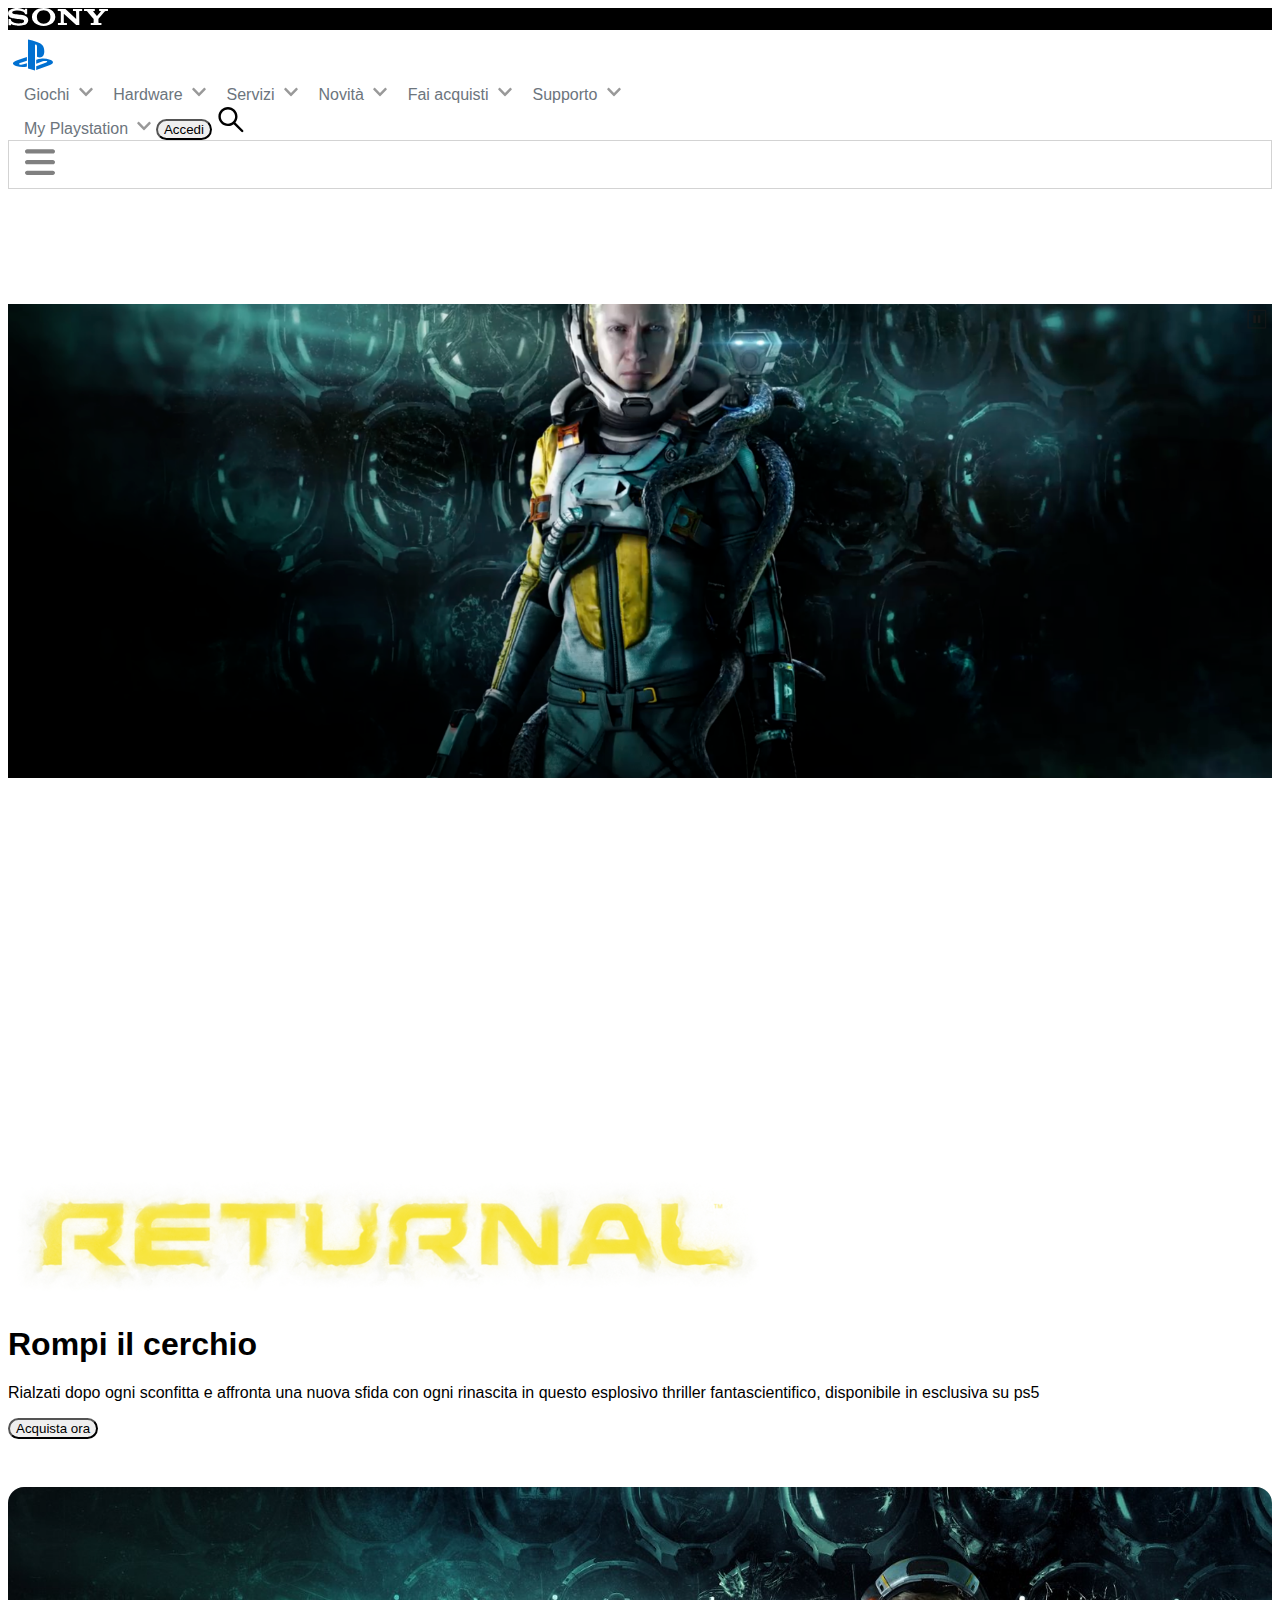
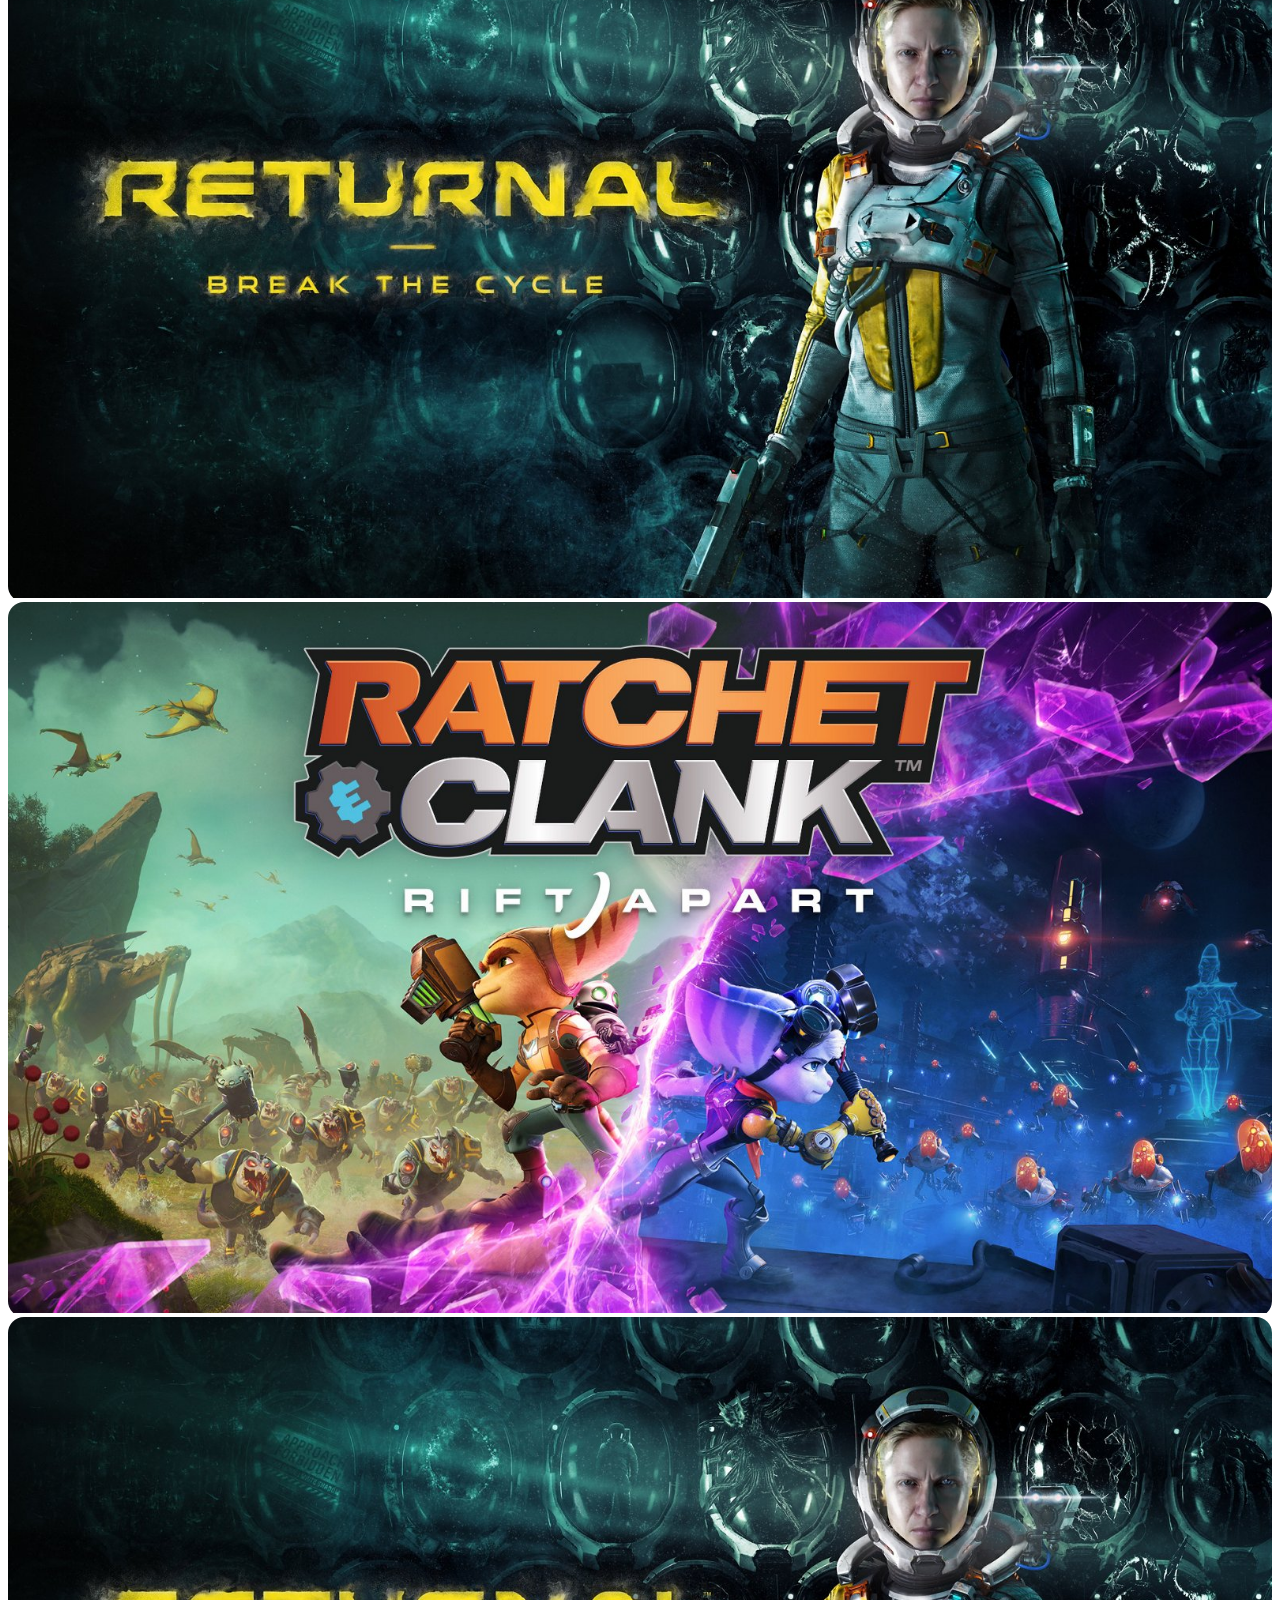
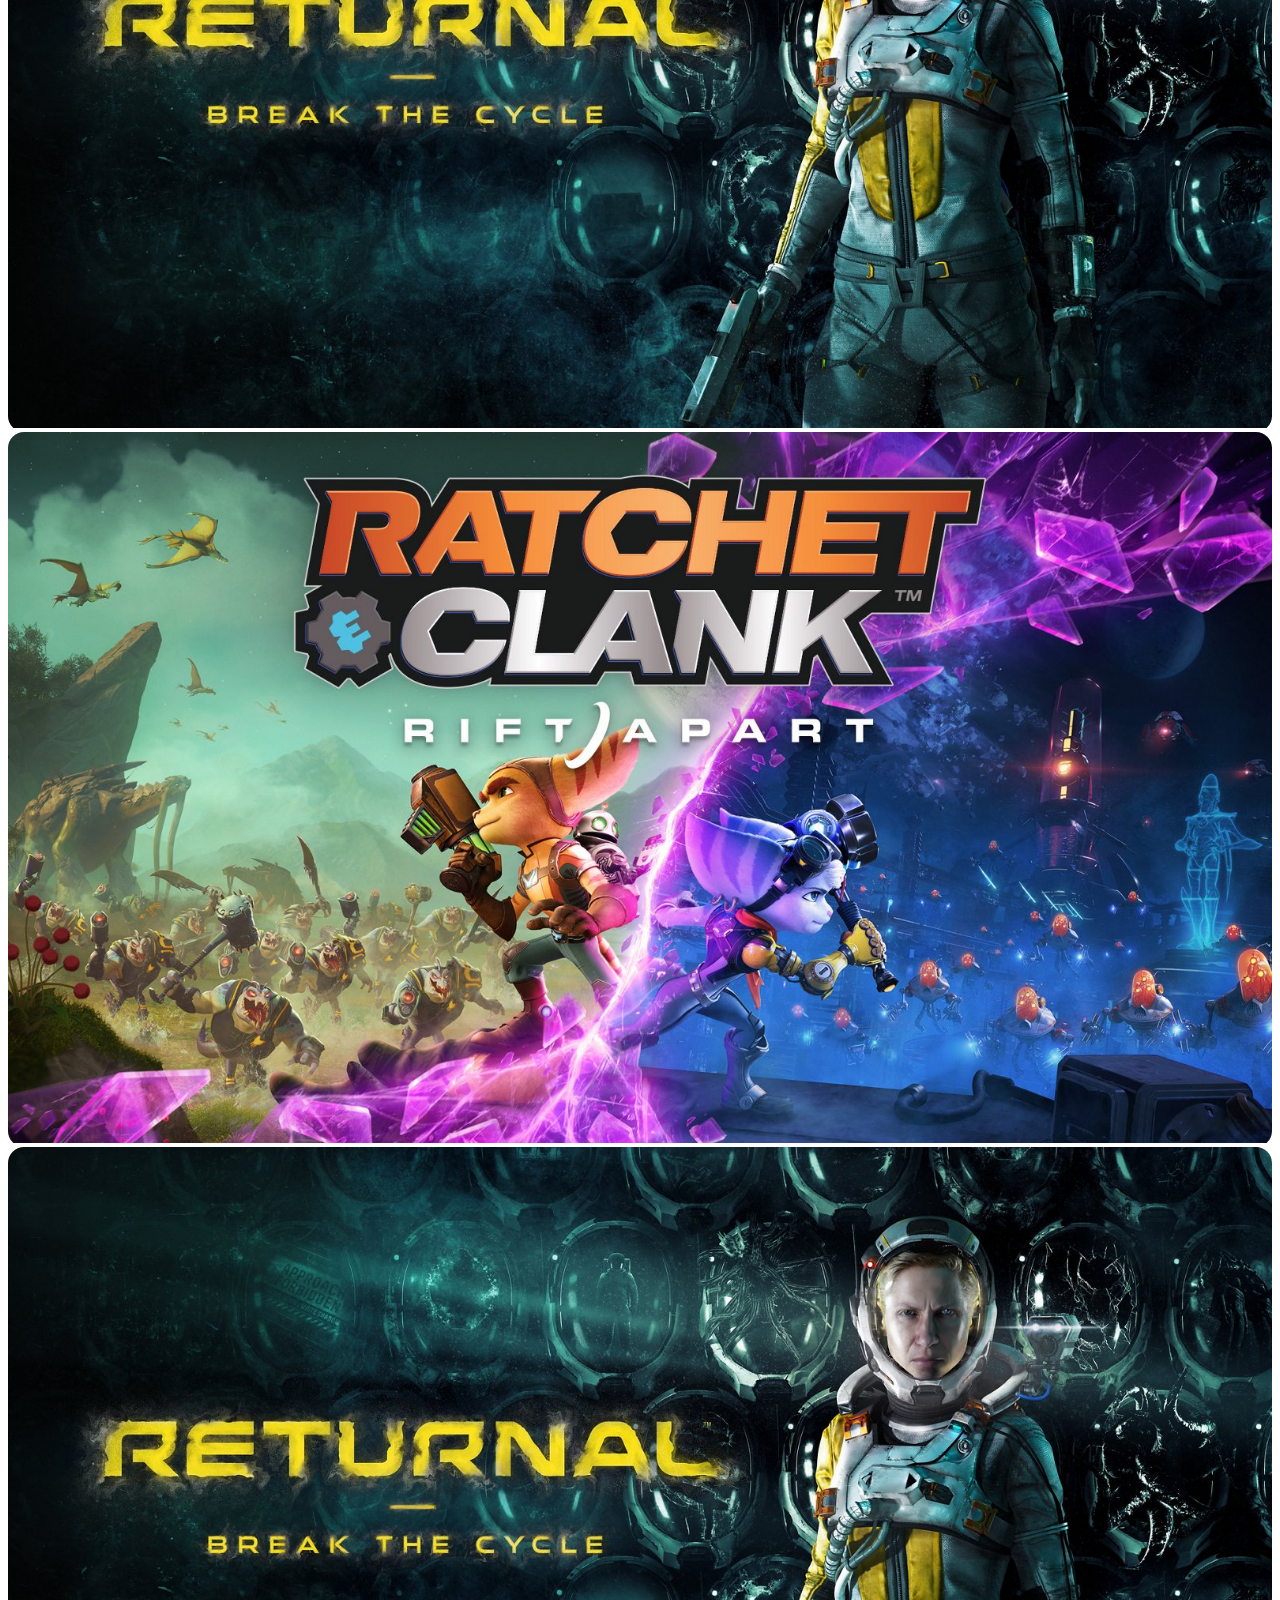
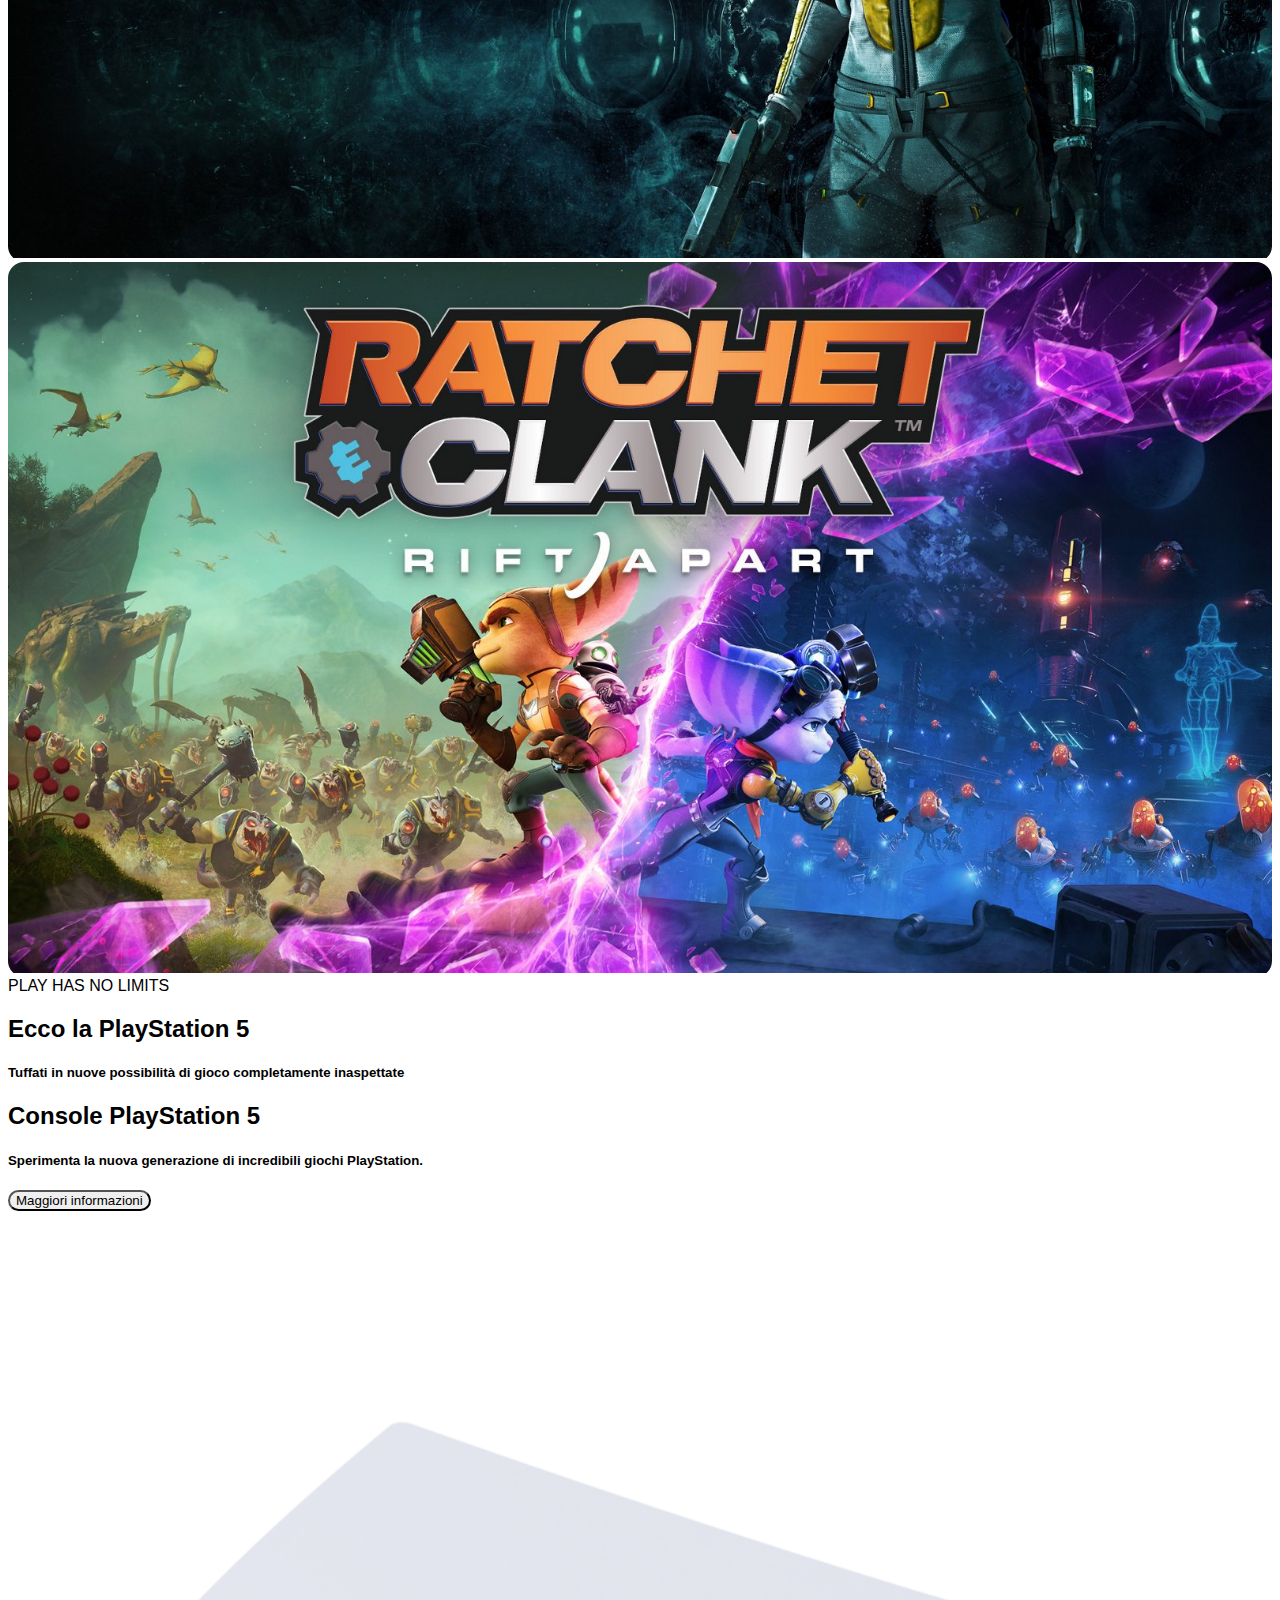
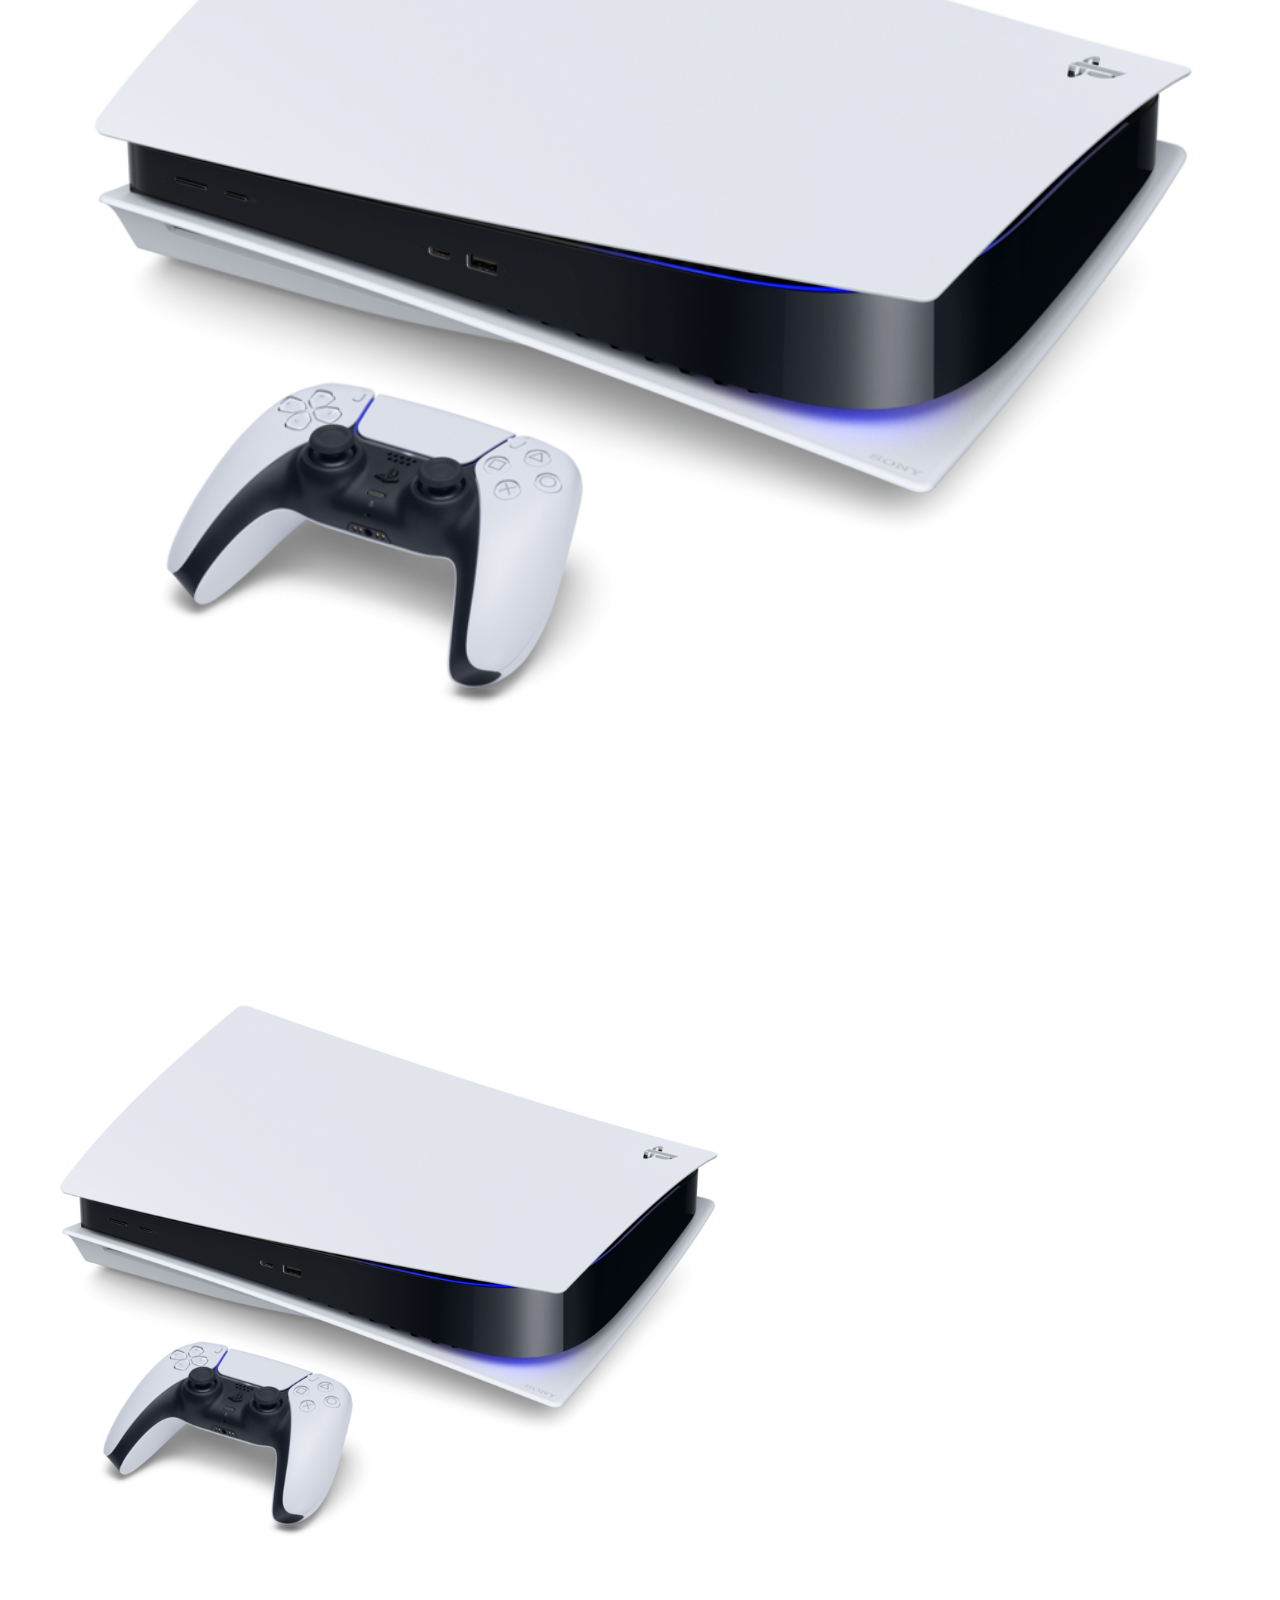
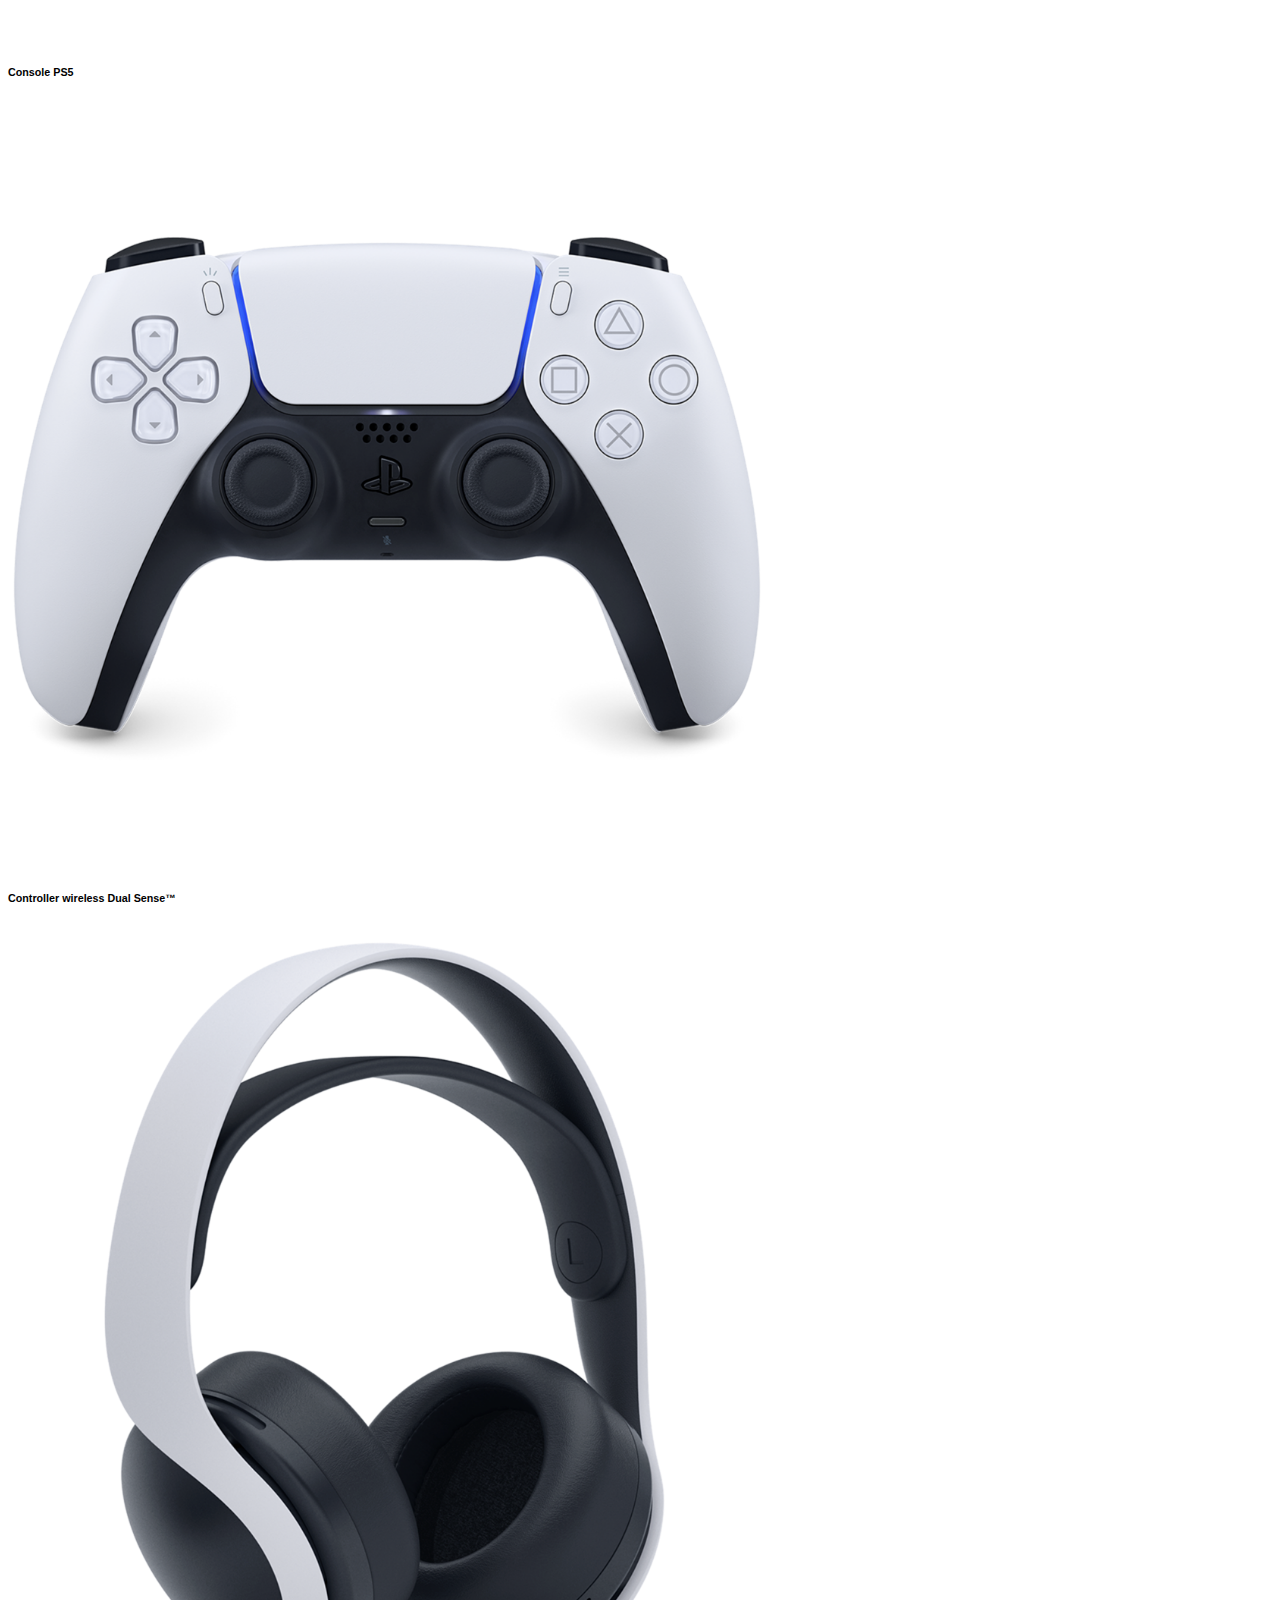
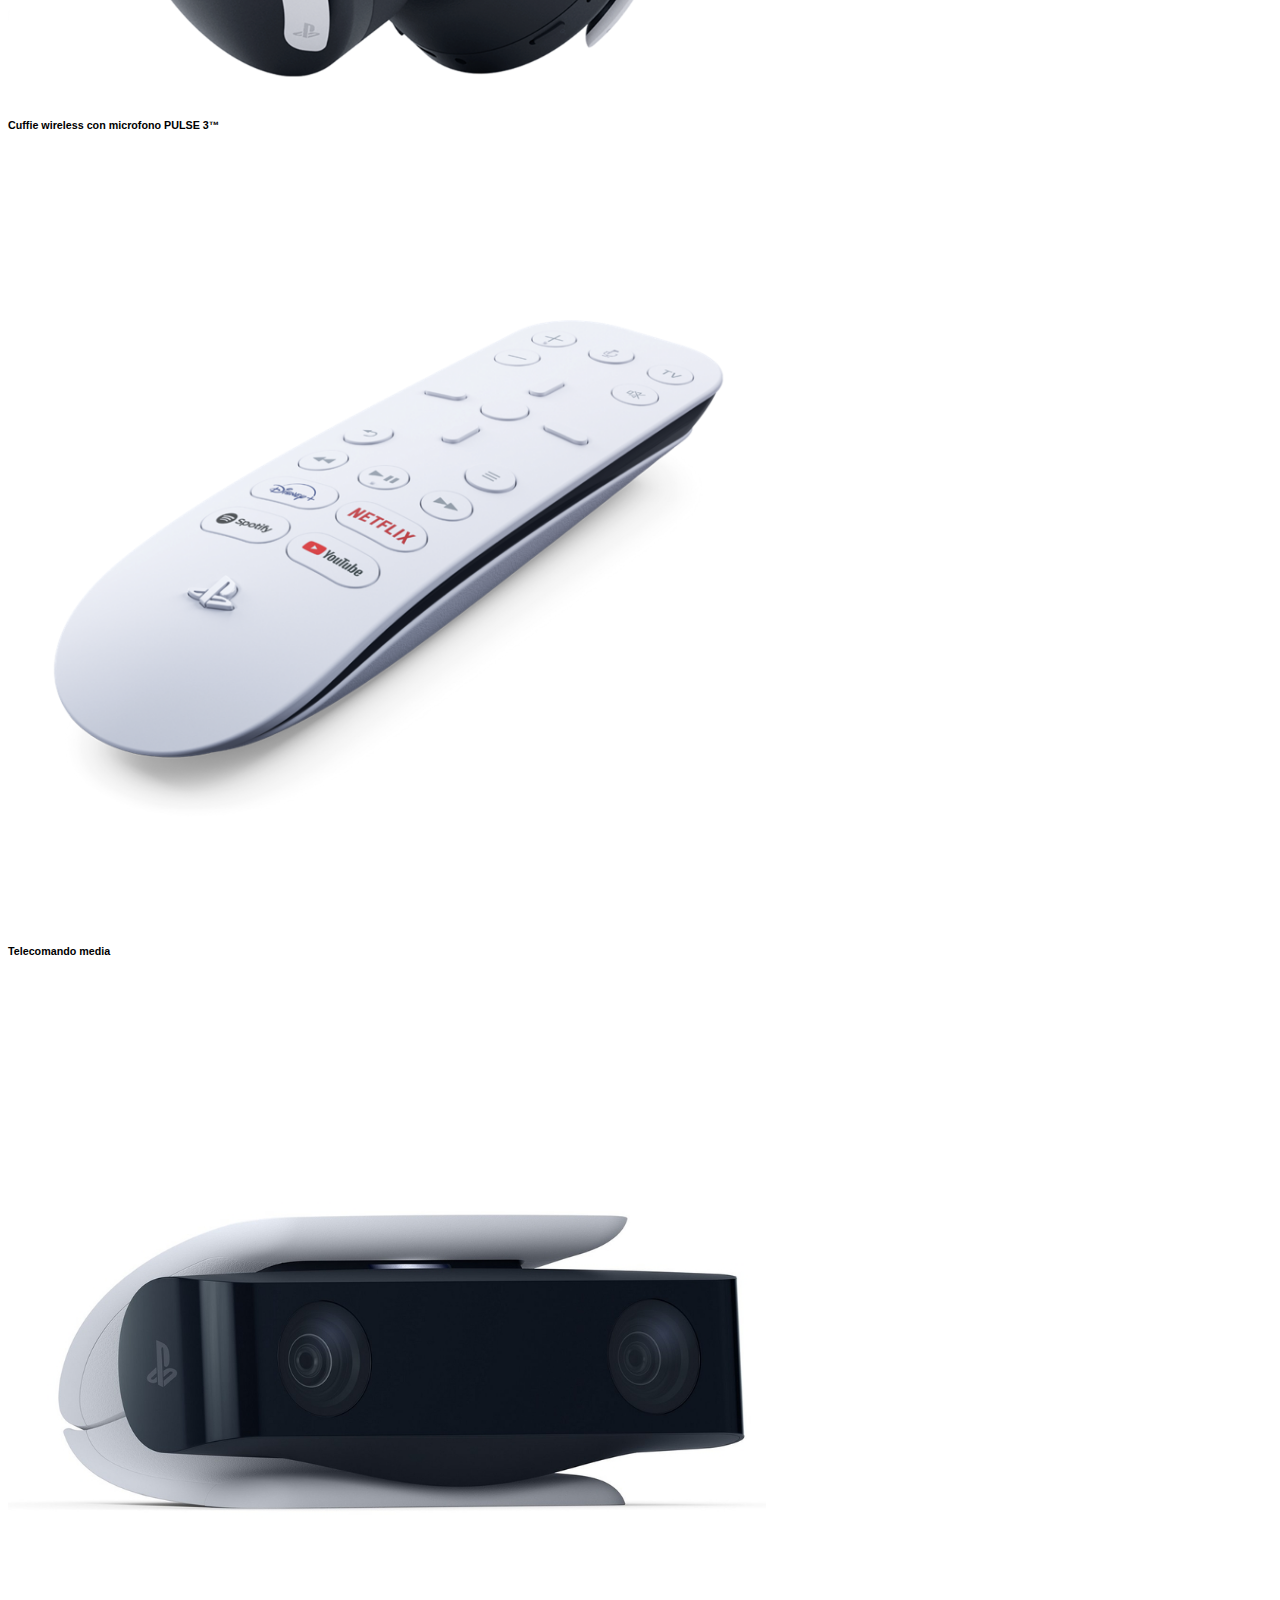
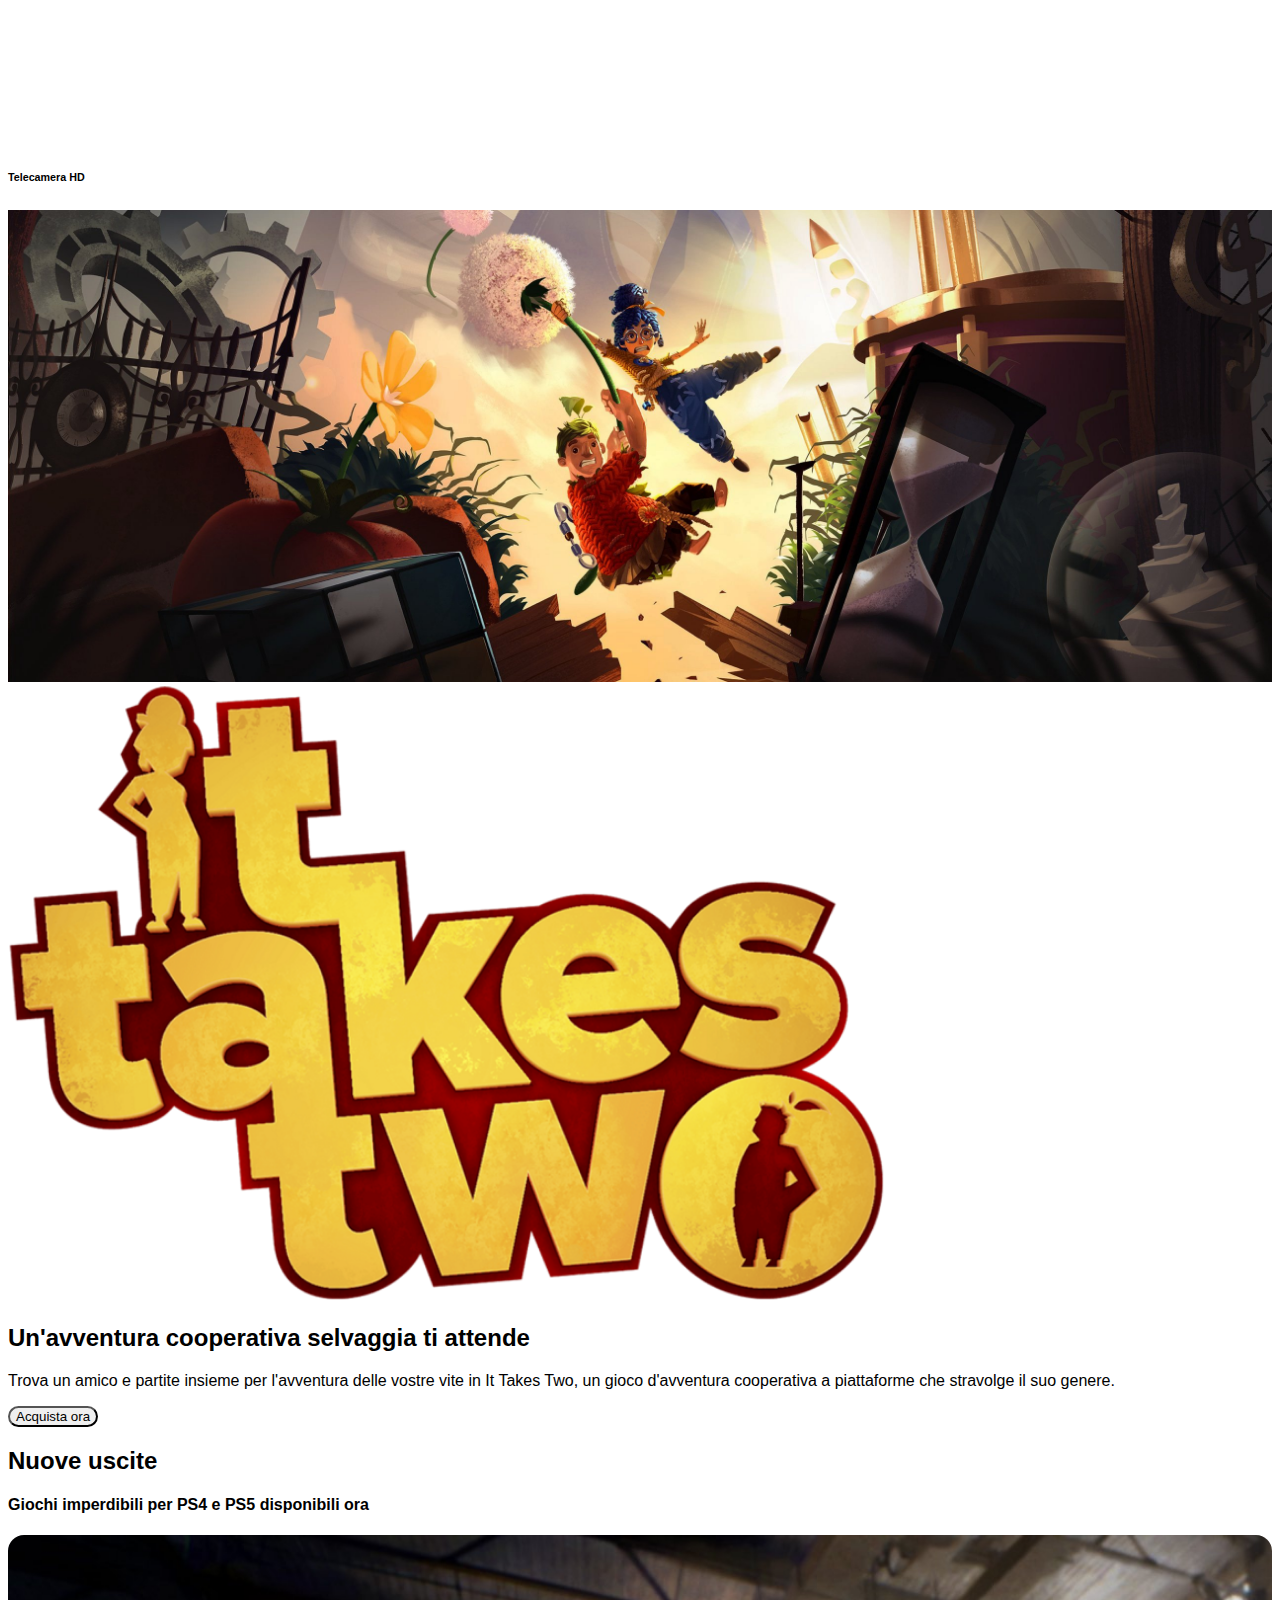
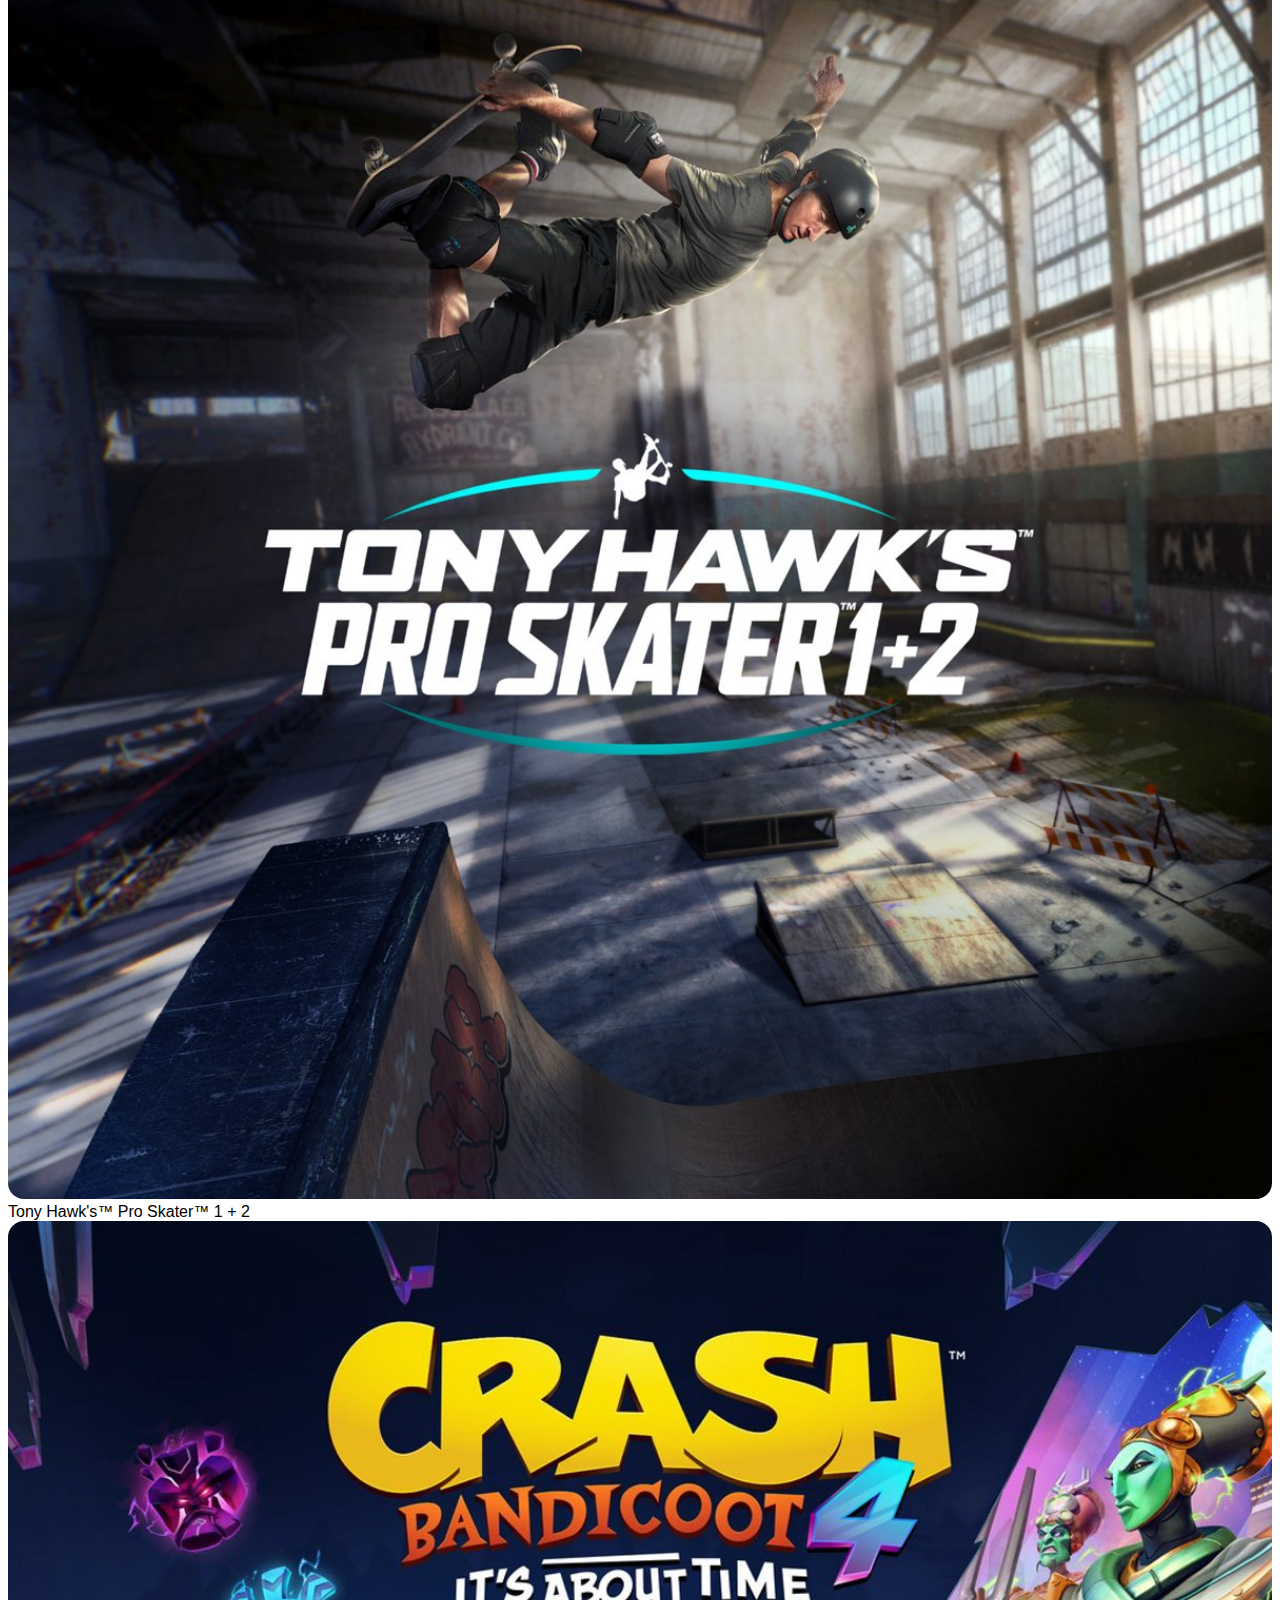
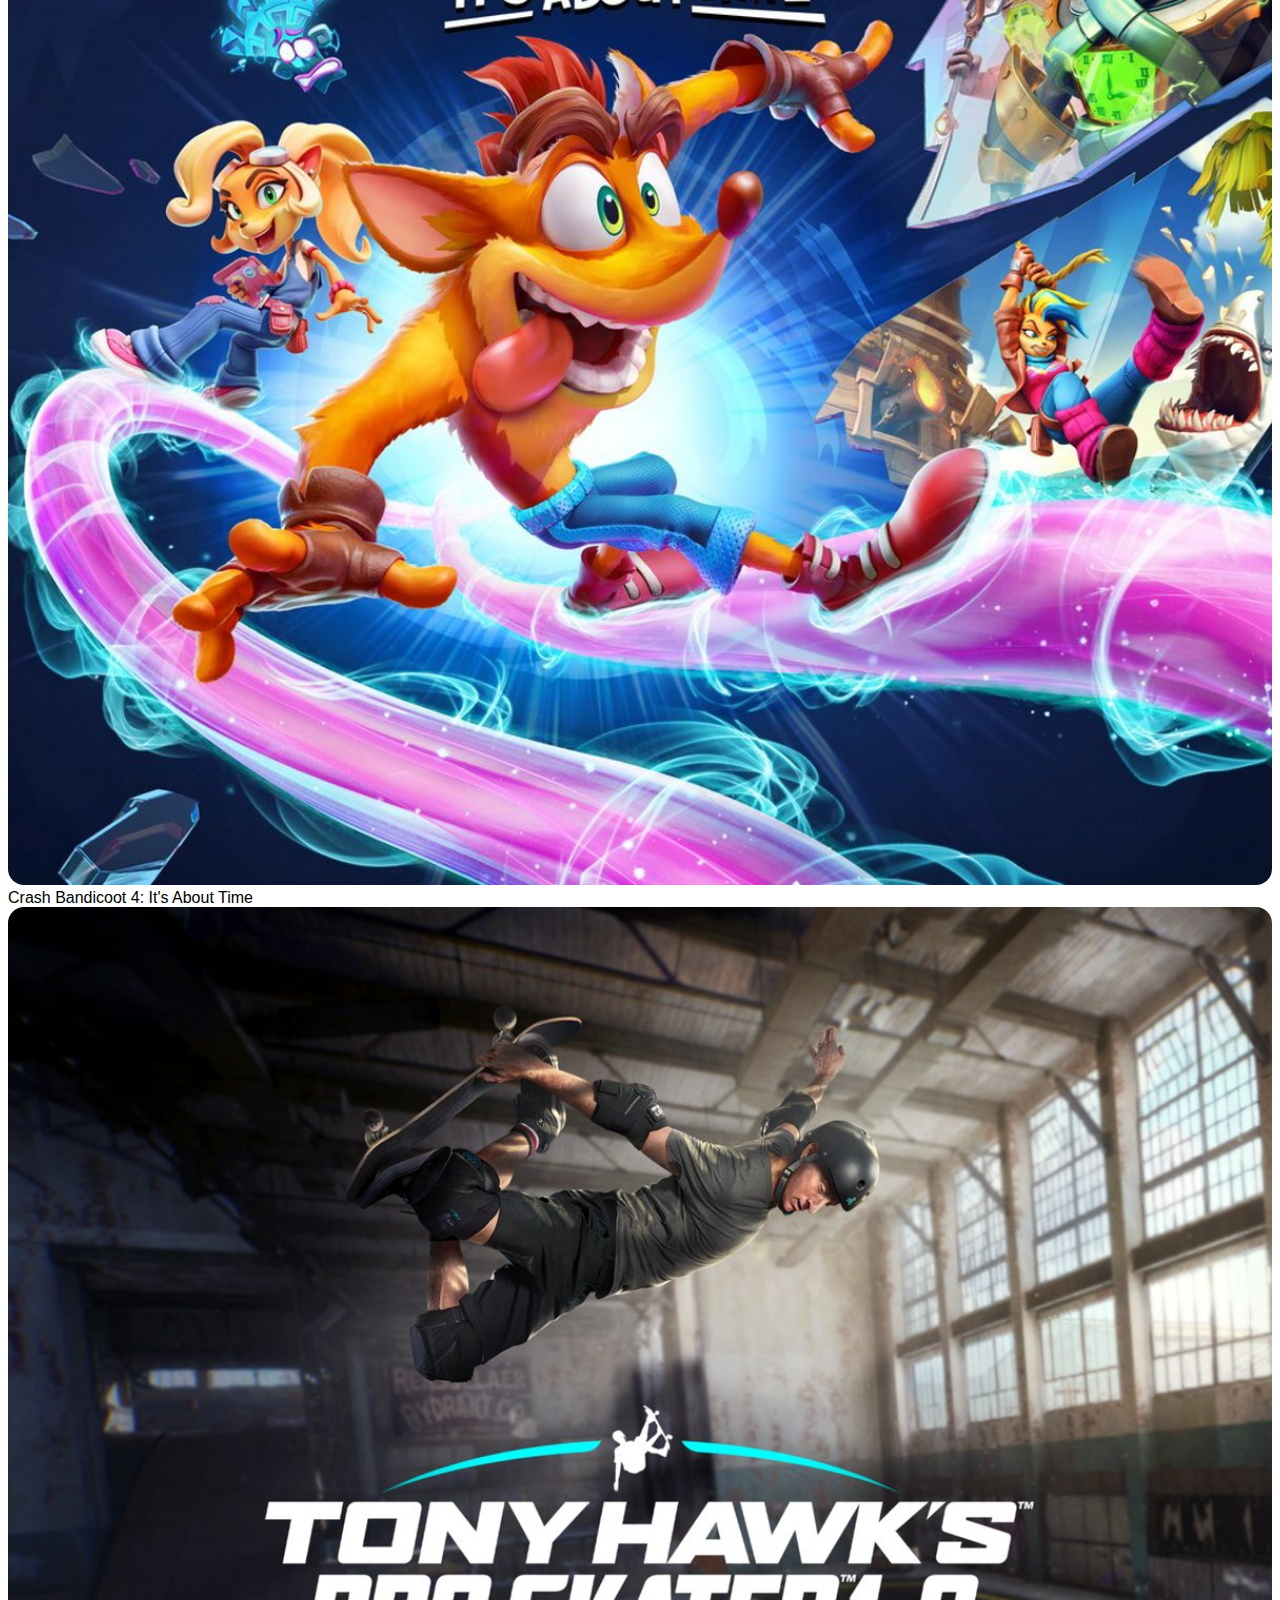
<file: bonus.html>
<!DOCTYPE html>
<html lang="en">
<head>
    <meta charset="UTF-8">
    <meta http-equiv="X-UA-Compatible" content="IE=edge">
    <meta name="viewport" content="width=device-width, initial-scale=1.0">

    <link href="https://cdn.jsdelivr.net/npm/bootstrap@5.1.3/dist/css/bootstrap.min.css" rel="stylesheet" integrity="sha384-1BmE4kWBq78iYhFldvKuhfTAU6auU8tT94WrHftjDbrCEXSU1oBoqyl2QvZ6jIW3" crossorigin="anonymous">
    <link rel="stylesheet" href="css/style.css">
    <link rel="stylesheet" href="css/hover.css">
    <title>Playstation</title>
</head>
<body>
    <header>
        <div class="container-fluid px-0 fixed-top">
            <!-- Black bar -->
            <div class="black-bar p-2 d-flex justify-content-end">
                <img class="" src="img/sony_logo.svg" alt="">
            </div>

            <!-- white bar -->
            <div class="nav p-3 d-flex justify-content-between align-items-center">
                <div class="nav-left d-flex align-items-center">
                    <div class="ps-logo">
                        <a href="javascript:void(0)">
                            <img src="img/play_logo.svg" alt="">
                        </a>
                    </div>

                    <div class="nav-menu d-none d-lg-block">
                        <a href="javascript:void(0)">Giochi <svg aria-hidden="true" focusable="false" data-prefix="fas" data-icon="chevron-down" class="svg-inline--fa fa-chevron-down fa-w-14" role="img" xmlns="http://www.w3.org/2000/svg" viewBox="0 0 448 512"><path fill="#999" d="M207.029 381.476L12.686 187.132c-9.373-9.373-9.373-24.569 0-33.941l22.667-22.667c9.357-9.357 24.522-9.375 33.901-.04L224 284.505l154.745-154.021c9.379-9.335 24.544-9.317 33.901.04l22.667 22.667c9.373 9.373 9.373 24.569 0 33.941L240.971 381.476c-9.373 9.372-24.569 9.372-33.942 0z"></path></svg></a>
                        <a href="javascript:void(0)">Hardware <svg aria-hidden="true" focusable="false" data-prefix="fas" data-icon="chevron-down" class="svg-inline--fa fa-chevron-down fa-w-14" role="img" xmlns="http://www.w3.org/2000/svg" viewBox="0 0 448 512"><path fill="#999" d="M207.029 381.476L12.686 187.132c-9.373-9.373-9.373-24.569 0-33.941l22.667-22.667c9.357-9.357 24.522-9.375 33.901-.04L224 284.505l154.745-154.021c9.379-9.335 24.544-9.317 33.901.04l22.667 22.667c9.373 9.373 9.373 24.569 0 33.941L240.971 381.476c-9.373 9.372-24.569 9.372-33.942 0z"></path></svg></a>
                        <a href="javascript:void(0)">Servizi <svg aria-hidden="true" focusable="false" data-prefix="fas" data-icon="chevron-down" class="svg-inline--fa fa-chevron-down fa-w-14" role="img" xmlns="http://www.w3.org/2000/svg" viewBox="0 0 448 512"><path fill="#999" d="M207.029 381.476L12.686 187.132c-9.373-9.373-9.373-24.569 0-33.941l22.667-22.667c9.357-9.357 24.522-9.375 33.901-.04L224 284.505l154.745-154.021c9.379-9.335 24.544-9.317 33.901.04l22.667 22.667c9.373 9.373 9.373 24.569 0 33.941L240.971 381.476c-9.373 9.372-24.569 9.372-33.942 0z"></path></svg></a>
                        <a href="javascript:void(0)">Novità <svg aria-hidden="true" focusable="false" data-prefix="fas" data-icon="chevron-down" class="svg-inline--fa fa-chevron-down fa-w-14" role="img" xmlns="http://www.w3.org/2000/svg" viewBox="0 0 448 512"><path fill="#999" d="M207.029 381.476L12.686 187.132c-9.373-9.373-9.373-24.569 0-33.941l22.667-22.667c9.357-9.357 24.522-9.375 33.901-.04L224 284.505l154.745-154.021c9.379-9.335 24.544-9.317 33.901.04l22.667 22.667c9.373 9.373 9.373 24.569 0 33.941L240.971 381.476c-9.373 9.372-24.569 9.372-33.942 0z"></path></svg></a>
                        <a href="javascript:void(0)">Fai acquisti <svg aria-hidden="true" focusable="false" data-prefix="fas" data-icon="chevron-down" class="svg-inline--fa fa-chevron-down fa-w-14" role="img" xmlns="http://www.w3.org/2000/svg" viewBox="0 0 448 512"><path fill="#999" d="M207.029 381.476L12.686 187.132c-9.373-9.373-9.373-24.569 0-33.941l22.667-22.667c9.357-9.357 24.522-9.375 33.901-.04L224 284.505l154.745-154.021c9.379-9.335 24.544-9.317 33.901.04l22.667 22.667c9.373 9.373 9.373 24.569 0 33.941L240.971 381.476c-9.373 9.372-24.569 9.372-33.942 0z"></path></svg></a>
                        <a href="javascript:void(0)">Supporto <svg aria-hidden="true" focusable="false" data-prefix="fas" data-icon="chevron-down" class="svg-inline--fa fa-chevron-down fa-w-14" role="img" xmlns="http://www.w3.org/2000/svg" viewBox="0 0 448 512"><path fill="#999" d="M207.029 381.476L12.686 187.132c-9.373-9.373-9.373-24.569 0-33.941l22.667-22.667c9.357-9.357 24.522-9.375 33.901-.04L224 284.505l154.745-154.021c9.379-9.335 24.544-9.317 33.901.04l22.667 22.667c9.373 9.373 9.373 24.569 0 33.941L240.971 381.476c-9.373 9.372-24.569 9.372-33.942 0z"></path></svg></a>
                    </div>
                </div>

                <div class="nav-menu d-none d-lg-block">
                    <a href="javascript:void(0)">My Playstation <svg aria-hidden="true" focusable="false" data-prefix="fas" data-icon="chevron-down" class="svg-inline--fa fa-chevron-down fa-w-14" role="img" xmlns="http://www.w3.org/2000/svg" viewBox="0 0 448 512"><path fill="#999" d="M207.029 381.476L12.686 187.132c-9.373-9.373-9.373-24.569 0-33.941l22.667-22.667c9.357-9.357 24.522-9.375 33.901-.04L224 284.505l154.745-154.021c9.379-9.335 24.544-9.317 33.901.04l22.667 22.667c9.373 9.373 9.373 24.569 0 33.941L240.971 381.476c-9.373 9.372-24.569 9.372-33.942 0z"></path></svg></i></a>
                
                    <button class="btn btn-dark btn-radius mx-3">Accedi</button>
                    <svg width="30px" height="30px" version="1.1" xmlns="http://www.w3.org/2000/svg" xmlns:xlink="http://www.w3.org/1999/xlink" viewBox="0 0 50 50" data-di-rand="1620204969111">
                        <g>
                          <path d="M8,20.913 C8,14.344 13.344,9 19.913,9 C26.482,9 31.827,14.344 31.827,20.913 C31.827,27.482 26.482,32.827 19.913,32.827 C13.344,32.827 8,27.482 8,20.913 M45.112,43.585 L32.346,30.82 C34.518,28.099 35.827,24.658 35.827,20.913 C35.827,12.139 28.688,5 19.913,5 C11.139,5 4,12.139 4,20.913 C4,29.688 11.139,36.827 19.913,36.827 C23.503,36.827 26.808,35.618 29.474,33.604 L42.284,46.413 C42.674,46.804 43.186,46.999 43.698,46.999 C44.209,46.999 44.721,46.804 45.112,46.413 C45.502,46.023 45.698,45.511 45.698,44.999 C45.698,44.488 45.502,43.976 45.112,43.585"></path>
                        </g>
                      </svg>
                </div>

                <div class="hamburger-menu d-block d-lg-none fs-4 text-muted">
                    <svg xmlns="http://www.w3.org/2000/svg" viewBox="0 0 448 512"><!--! Font Awesome Pro 6.1.1 by @fontawesome - https://fontawesome.com License - https://fontawesome.com/license (Commercial License) Copyright 2022 Fonticons, Inc. --><path d="M0 96C0 78.33 14.33 64 32 64H416C433.7 64 448 78.33 448 96C448 113.7 433.7 128 416 128H32C14.33 128 0 113.7 0 96zM0 256C0 238.3 14.33 224 32 224H416C433.7 224 448 238.3 448 256C448 273.7 433.7 288 416 288H32C14.33 288 0 273.7 0 256zM416 448H32C14.33 448 0 433.7 0 416C0 398.3 14.33 384 32 384H416C433.7 384 448 398.3 448 416C448 433.7 433.7 448 416 448z"/ fill="currentcolor"></svg>
                </div>
            </div>
        </div>
    </header>

    <main>
        <!-- jumbotron -->
        <div class="section jumbotron position-relative">
            <img src="img/jumbo-bg.png" class="bg-image position-absolute" alt="">

            <div class="container text-white position-relative">
                <div class="row">
                    <div class="col-12 col-lg-4">
                        <div class="jumbo-title">
                            <img src="img/returnal-hero-banner-logo.png" class="pb-4" alt="">
                            <h1 class="pb-4">Rompi il cerchio</h1>
                            <p class="pb-3">Rialzati dopo ogni sconfitta e affronta una nuova sfida con ogni rinascita in questo esplosivo thriller fantascientifico, disponibile in esclusiva su ps5</p>
                            <button class="btn btn-radius btn-danger">Acquista ora</button>
                        </div>
                    </div>
                </div>
                
            </div>
        </div>

        <!-- card slider -->
        <div class="section">
            <div class="container py-5">
                <div class="row gy-3">
                    <div class="col-6 col-sm-4 col-lg-2 card-effect">
                        <div class="my-card card-radius">
                            <img src="img/returnal-listing-thumb-01-ps5.jpg" alt="">
                        </div>
                    </div>

                    <div class="col-6 col-sm-4 col-lg-2 card-effect">
                        <div class="my-card card-radius">
                            <img src="img/ratchet-and-clank-rift-apart-keyart.jpg" alt="">
                        </div>
                    </div>

                    <div class="col-6 col-sm-4 col-lg-2 card-effect">
                        <div class="my-card card-radius">
                            <img src="img/returnal-listing-thumb-01-ps5.jpg" alt="">
                        </div>
                    </div>

                    <div class="col-6 col-sm-4 col-lg-2 card-effect">
                        <div class="my-card card-radius">
                            <img src="img/ratchet-and-clank-rift-apart-keyart.jpg" alt="">
                        </div>
                    </div>

                    <div class="col-6 col-sm-4 col-lg-2 card-effect">
                        <div class="my-card card-radius">
                            <img src="img/returnal-listing-thumb-01-ps5.jpg" alt="">
                        </div>
                    </div>

                    <div class="col-6 col-sm-4 col-lg-2 card-effect">
                        <div class="my-card card-radius">
                            <img src="img/ratchet-and-clank-rift-apart-keyart.jpg" alt="">
                        </div>
                    </div>

                </div>
            </div>
        </div>

        <!-- playstation 5 -->
        <div class="section">
            <div class="container py-5">
                <!-- titolo e sottotitolo -->
                <div class="text-center">
                    <span class="text-primary">PLAY HAS NO LIMITS</span>
                    <h2 class="fs-1 pb-4">Ecco la PlayStation 5</h2>
                    <h5 class="text-muted pb-4">Tuffati in nuove possibilità di gioco completamente inaspettate</h5>
                </div>

                <!-- presentazione ps5 -->
                <div class="row gy-3 align-items-center">
                    <div class="col-12 col-md-6">
                        <div class="content d-inline-block">
                            <h2 class="pb-3">Console PlayStation 5</h2>
                            <h5 class="text-muted pb-3">Sperimenta la nuova generazione di incredibili giochi PlayStation.</h5>
                            <button class="btn btn-radius btn-primary">Maggiori informazioni</button>
                        </div>
                    </div>

                    <!-- immagine ps5 -->
                    <div class=" col-12 col-md-6">
                        <div class="content">
                            <img src="img/playstation-5-thumb.png" alt="">
                        </div>
                    </div>
                </div>

                <!-- ps5 accessori -->
                <div class="row gy-3">
                    <div class="col-4 col-md">
                        <div class="my-card card-slider text-center opacity-50">
                            <img src="img/playstation-5-thumb.png" alt="">
                            <h6 class="d-none d-md-block">Console PS5</h6>
                        </div>
                    </div>

                    <div class="col-4 col-md">
                        <div class="my-card card-slider text-center opacity-50">
                            <img src="img/joypad-thumb.png" alt="">
                            <h6 class="d-none d-md-block">Controller wireless Dual Sense&trade;</h6>
                        </div>
                    </div>

                    <div class="col-4 col-md">
                        <div class="my-card card-slider text-center opacity-50">
                            <img src="img/headset-thumb.png" alt="">
                            <h6 class="d-none d-md-block">Cuffie wireless con microfono PULSE 3&trade;</h6>
                        </div>
                    </div>

                    <div class="col-4 col-md">
                        <div class="my-card card-slider text-center opacity-50">
                            <img src="img/remote-thumb.png" alt="">
                            <h6 class="d-none d-md-block">Telecomando media</h6>
                        </div>
                    </div>

                    <div class="col-4 col-md">
                        <div class="my-card card-slider text-center opacity-50">
                            <img src="img/camera-thumb.jpg" alt="">
                            <h6 class="d-none d-md-block">Telecamera HD</h6>
                        </div>
                    </div>

                </div>
            </div>
        </div>

        <!-- it takes two  background image-->
        <div class="section position-relative">
            <img src="img/it-takes-two-hero-banner-desktop.jpg" class="bg-image position-absolute" alt="">
            <div class="container position-relative">
                <div class="row">
                    <!-- logo + testo sulla sinistra -->
                    <div class="col col-lg-4">
                        <div class="my-card text-white py-5">
                            <img src="img/it-takes-two-logo.png" class="pb-4 game-logo" alt="">
                            <h2 class="pb-4 fs-1">Un'avventura cooperativa selvaggia ti attende</h2>
                            <p class="pb-3">Trova un amico e partite insieme per l'avventura delle vostre vite in It Takes Two, un gioco d'avventura cooperativa a piattaforme che stravolge il suo genere.</p>
                            <button class="btn btn-danger btn-radius">Acquista ora</button>
                        </div>
                    </div>
                </div>
            </div>
        </div>

        <!-- nuove uscite -->
        <div class="section bg-dark text-white">
            <div class="container pt-4 pb-5">
                <div>
                    <h2 class="pb-3">Nuove uscite</h2>
                    <h4 class="pb-3">Giochi imperdibili per PS4 e PS5 disponibili ora</h4>
                </div>

                <div class="row gy-3">
                    <div class="col-6 col-sm-4 col-lg-2">
                        <div class="my-card">
                            <img src="img/tony-hawks-pro-skater-1-2-store-art.jpg" class="card-radius mb-3" alt="">
                            <span>Tony Hawk's&trade; Pro Skater&trade; 1 + 2</span>
                        </div>
                    </div>

                    <div class="col-6 col-sm-4 col-lg-2">
                        <div class="my-card">
                            <img src="img/crash-bandicoot-4-its-about-time-store-art.jpg" class="card-radius mb-3" alt="">
                            <span>Crash Bandicoot 4: It's About Time</span>
                        </div>
                    </div>

                    <div class="col-6 col-sm-4 col-lg-2">
                        <div class="my-card">
                            <img src="img/tony-hawks-pro-skater-1-2-store-art.jpg" class="card-radius mb-3" alt="">
                            <span>Tony Hawk's&trade; Pro Skater&trade; 1 + 2</span>
                        </div>
                    </div>

                    <div class="col-6 col-sm-4 col-lg-2">
                        <div class="my-card">
                            <img src="img/crash-bandicoot-4-its-about-time-store-art.jpg" class="card-radius mb-3" alt="">
                            <span>Crash Bandicoot 4: It's About Time</span>
                        </div>
                    </div>

                    <div class="col-6 col-sm-4 col-lg-2">
                        <div class="my-card">
                            <img src="img/tony-hawks-pro-skater-1-2-store-art.jpg" class="card-radius mb-3" alt="">
                            <span>Tony Hawk's&trade; Pro Skater&trade; 1 + 2</span>
                        </div>
                    </div>

                    <div class="col-6 col-sm-4 col-lg-2">
                        <div class="my-card">
                            <img src="img/crash-bandicoot-4-its-about-time-store-art.jpg" class="card-radius mb-3" alt="">
                            <span>Crash Bandicoot 4: It's About Time</span>
                        </div>
                    </div>

                    <div class="col-6 col-sm-4 col-lg-2">
                        <div class="my-card">
                            <img src="img/tony-hawks-pro-skater-1-2-store-art.jpg" class="card-radius mb-3" alt="">
                            <span>Tony Hawk's&trade; Pro Skater&trade; 1 + 2</span>
                        </div>
                    </div>

                    <div class="col-6 col-sm-4 col-lg-2">
                        <div class="my-card">
                            <img src="img/crash-bandicoot-4-its-about-time-store-art.jpg" class="card-radius mb-3" alt="">
                            <span>Crash Bandicoot 4: It's About Time</span>
                        </div>
                    </div>

                    <div class="col-6 col-sm-4 col-lg-2">
                        <div class="my-card">
                            <img src="img/tony-hawks-pro-skater-1-2-store-art.jpg" class="card-radius mb-3" alt="">
                            <span>Tony Hawk's&trade; Pro Skater&trade; 1 + 2</span>
                        </div>
                    </div>

                    <div class="col-6 col-sm-4 col-lg-2">
                        <div class="my-card">
                            <img src="img/crash-bandicoot-4-its-about-time-store-art.jpg" class="card-radius mb-3" alt="">
                            <span>Crash Bandicoot 4: It's About Time</span>
                        </div>
                    </div>

                    <div class="col-6 col-sm-4 col-lg-2">
                        <div class="my-card">
                            <img src="img/tony-hawks-pro-skater-1-2-store-art.jpg" class="card-radius mb-3" alt="">
                            <span>Tony Hawk's&trade; Pro Skater&trade; 1 + 2</span>
                        </div>
                    </div>

                    <div class="col-6 col-sm-4 col-lg-2">
                        <div class="my-card">
                            <img src="img/crash-bandicoot-4-its-about-time-store-art.jpg" class="card-radius mb-3" alt="">
                            <span>Crash Bandicoot 4: It's About Time</span>
                        </div>
                    </div>

                </div>
            </div>
        </div>

        <!-- playstation 4 -->
        <div class="section">
            <div class="container py-5">
                <div class="text-center">
                    <h2 class="fs-1 pb-4">Esplora PlayStation&reg; 4</h2>
                    <h5 class="text-muted pb-5">Giochi incredibili e intrattenimento senza fine. <br> Non c'è mai stato un momento migliore per giocare sulla tua PS4</h5>
                </div>

                <div class="row g-3">
                    <div class="col-12 col-md-4">
                        <div class="my-card">
                            <img src="img/ps4-slim-homepage-image-block.jpg" class="pb-3" alt="">
                            <h2 class="pb-3">PlayStation 4</h2>
                            <p class="fs-5 text-muted">Giochi incredibili live su PS4, con 1 TB di spazio di archiviazione.</p>
                            <button class="btn btn-primary btn-radius mb-3">Scopri di più</button>
                        </div>
                    </div>
                    <div class="col-12 col-md-4">
                        <div class="my-card">
                            <img src="img/double11-202010-tw-psvr.jpg" class="pb-3" alt="">
                            <h2 class="pb-3">PlayStation VR</h2>
                            <p class="fs-5 text-muted">Oltre 500 titoli ed esperienze di gioco. Scoprili tutti.</p>
                            <button class="btn btn-primary btn-radius mb-3">Scopri di più</button>
                        </div>
                    </div>
                    <div class="col-12 col-md-4">
                        <div class="my-card">
                            <img src="img/dualshock-4-listing-thumb.jpg" class="pb-3" alt="">
                            <h2 class="pb-3">Accessori</h2>
                            <p class="fs-5 text-muted">Migliora la tua esperienza PS4 con una gamma di accessori ufficiali.</p>
                            <button class="btn btn-primary btn-radius mb-3">Scopri di più</button>
                        </div>
                    </div>
                </div>
            </div>
        </div>

        <!-- playstation plus -->
        <div class="section bg-lightgrey position-relative">
            <div class="container py-5">
                <div class="row">
                    <div class="col-12 col-md-6">
                        <div class="my-card py-lg-5">
                          <img src="img/ps-plus-logo.png" class="game-logo" alt="">
                          <p>Migliora la tua esperienza PlayStation con l'accesso a multigiocatore online, giochi mensili, sconti esclusivi e altro ancora.</p>
                          <button class="btn btn-radius btn-lightgrey text-primary">Esplora PlayStation Plus</button>  
                        </div>
                    </div>
                    <div class="d-none d-md-block col-md-6">
                        <div >
                             <img src="img/ps-plus-april-monthly-games-featured-image-block.png" class="plus-image position-absolute" alt="">
                        </div>
                    </div>
                </div>
            </div>
        </div>

        <!-- discount ps store -->
        <div class="section">
            <div class="container py-5">
                <div class="text-center">
                    <h2 class="fs-1 pb-4">Nuovi sconti sul PlayStation Store</h2>
                    <h5 class="text-muted pb-5">Sconti pazzeschi, collezioni curate e saldi stagionali su PS4, PS5 e PS VR, tutti in un unico posto.</h5>
                </div>

                <div class="row g-5">
                    <div class="col-12 col-md-4">
                        <div class="my-card">
                            <img src="img/playstation-store-games-under-20-spotlight.jpg" alt="">
                        </div>
                    </div>
                    <div class="col-12 col-md-4">
                        <div class="my-card">
                            <img src="img/playstation-store-golden-week-sale-spotlight.jpg" alt="">
                        </div>
                    </div>
                    <div class="col-12 col-md-4">
                        <div class="my-card">
                            <img src="img/playstation-store-free-to-play-spotlight.png" alt="">
                        </div>
                    </div>
                </div>
            </div>
        </div>

        <!-- playstation now -->
        <div class="section position-relative bg-blue">
            <div class="container py-5">
                <div class="row">
                    <div class="col-12 col-md-6">
                        <div class="my-card py-lg-5 text-white">
                          <img src="img/ps-now-logo-two-column.png" class="game-logo pb-4" alt="">
                          <p class="pb-3">Ottieni l'accesso imediato a una vastissima raccolta di oltre 800 giochi per PS4, PS3 e PS2 su PS4 o PC Windows, con nuovi titoli aggiunti ogni mese.</p>
                          <button class="btn btn-radius btn-light">Esplora PlayStation Now</button>  
                        </div>
                    </div>

                    <div class="d-none d-md-block col-md-6">
                        <div >
                             <img src="img/ps-now-april-featured-image-block.png" class="plus-image position-absolute" alt="">
                        </div>
                    </div>
                </div>
            </div>
        </div>

        <!-- social media -->
        <div class="section py-5">
            <div class="container">
                <div class="text-center pt-5 pb-5">
                    <h2 class="fs-1 pb-4">Seguici sui social media</h2>
                </div>

                <div class="row justify-content-center gy-5 pb-5">
                    <div class="col-6 col-sm-3 col-lg-2">
                        <div class="my-card">
                            <img src="img/twitter.jpg" alt="">
                        </div>
                    </div>
                    <div class="col-6 col-sm-3 col-lg-2">
                        <div class="my-card">
                            <img src="img/facebook.jpg" alt="">
                        </div>
                    </div>
                    <div class="col-6 col-sm-3 col-lg-2">
                        <div class="my-card">
                            <img src="img/instagram.jpg" alt="">
                        </div>
                    </div>
                    <div class="col-6 col-sm-3 col-lg-2">
                        <div class="my-card">
                            <img src="img/youtube.png" alt="">
                        </div>
                    </div>
                </div>
            </div>
        </div>
    </main>

    <footer>
        <div class="section bg-primary py-5">
            <div class="container text-white py-5">
                <div class="row flex-column flex-lg-row pb-3">
                    <div class="col-12 col-lg-6">
                        <div class="footer-card">
                            <div class="ps-logo pb-5">
                                <img src="img/ps-footer.svg" alt="">
                            </div>
                            
                            <div class="lenguage pb-5">
                                <img src="img/language-globe.svg" alt="">
                                <span>Country/Region: Italy</span>
                            </div>
                        </div>
                    </div>

                    <div class="col-12 col-lg-6">
                        <div class="link-list">
                            <div class="row flex-column flex-md-row">
                                <div class="col-4">
                                    <ul>
                                        <li>
                                            <a href="#">Link footer n</a>
                                        </li>
                                        <li>
                                            <a href="#">Link footer n</a>
                                        </li>
                                        <li>
                                            <a href="#">Link footer n</a>
                                        </li>
                                        <li>
                                            <a href="#">Link footer n</a>
                                        </li>
                                        <li>
                                            <a href="#">Link footer n</a>
                                        </li>
                                    </ul>
                                </div>

                                <div class="col-4">
                                    <ul>
                                        <li>
                                            <a href="#">Link footer n</a>
                                        </li>
                                        <li>
                                            <a href="#">Link footer n</a>
                                        </li>
                                        <li>
                                            <a href="#">Link footer n</a>
                                        </li>
                                        <li>
                                            <a href="#">Link footer n</a>
                                        </li>
                                        <li>
                                            <a href="#">Link footer n</a>
                                        </li>
                                        <li>
                                            <a href="#">Link footer n</a>
                                        </li>
                                        <li>
                                            <a href="#">Link footer n</a>
                                        </li>
                                    </ul>
                                </div>

                                <div class="col-4">
                                    <ul>
                                        <li>
                                            <a href="#">Link footer n</a>
                                        </li>
                                        <li>
                                            <a href="#">Link footer n</a>
                                        </li>
                                        <li>
                                            <a href="#">Link footer n</a>
                                        </li>
                                    </ul>
                                </div>
                            </div>
                        </div>
                    </div>
                </div>

                <div class="row">
                    <div class="col-12 col-lg-6">
                        <img src="img/sie-logo.svg" class="sie-logo" alt="">
                        <p>Website &copy;2021 Sony Interactive Entertainment Europe Limited. Tutti i contenuti, nomi
                            dei giochi, nomi commerciali elo di abbigliamento, marchi registrati, grafica e
                            immagini associati sono marchi registrati e/o materiale protetto da copyright dei
                            rispettivi proprietari. Tuti i diriti riservati. <a href="#" class="info">Maggiori info</a> 
                        </p>
                    </div>
                </div>
            </div>
        </div>
    </footer>
</body>
</html>
</file>
<file: css/style.css>
/* @import url(debug.css);
@import url(buttons.css); */

body {
    font-family: Arial, Helvetica, sans-serif;
}

.black-bar {
    background-color: black;
}

.black-bar img {
    width: 100px;
}

.nav {
    background-color: white;
}

.nav-menu a {
    color: #6c757d;
    text-decoration: none;
    padding-left: 1rem;
}

.nav-menu a svg {
    padding-left: 5px;
    width: 14px;
    color: grey;
}

.btn-radius {
    border-radius: 20px;
}

.hamburger-menu {
    border: 1px solid lightgrey;
    padding: .3rem 1rem;
}

.hamburger-menu svg {
    width: 30px;
    color: grey;
}

.bg-image {
    width: 100%;
    object-fit: cover;
    height: 100%;
}

.jumbotron img {
    object-position: top;
    padding-top: 115px;
}

.jumbo-title {
    padding-top: 17rem;
    padding-bottom: 3rem;
}

.jumbo-title img {
    width: 60%;
}

.my-card {
    height: 100%;
}

.card-radius {
    border-radius: 1rem;
    overflow: hidden;
}

.my-card img {
    width: 100%;
}

.content img {
    width: 100%;
}

.my-card.card-slider img {
    width: 100%;
}

.border-focus {
    border-bottom: 2px solid blue;
}

.my-card .game-logo {
    width: 70%;
}

.bg-lightgrey {
    background-color: #BEBCBB; 
}

.btn-lightgrey {
    background-color: #D9DADC;
}

.plus-image {
    right: 0;
    top: 0;
    bottom: 0;
    height: 100%;
    object-fit: contain;
  }

  .bg-blue {
      background-color: #161C3B;
  }

  .footer-card img {
      width: 20%;
  }

  .lenguage img {
      width: 20px;
  }

  .link-list ul {
      list-style: none;
  }

  .link-list a {
      display: inline-block;
      color: white;
      text-decoration: none;
      padding-bottom: .5rem;
  }

  .sie-logo {
      width: 30%;
  }

  .info {
      color: white;
  }

  @media screen and (min-width: 768px) {
    .my-card.card-slider img {
        width: 60%;
    }
  }

  @media screen and (min-width: 1200px) {
    .plus-image {
        right: 3rem;
        top: 0;
        bottom: 0;
        height: 100%;
        object-fit: contain;
      }
  }
</file>
<file: css/hover.css>
.btn {
    border-width: 2px;
}

.btn-danger:hover {
    border: 2px solid black;
    box-shadow: 0 0 0 2px var(--bs-danger);
}

.btn-primary:hover {
    border: 2px solid white;
    box-shadow: 0 0 0 2px var(--bs-primary);
}

.btn-dark:hover {
    border: 2px solid white;
    box-shadow: 0 0 0 2px var(--bs-dark);
}

.btn-lightgrey:hover {
    border: 2px solid #BEBCBB;
    box-shadow: 0 0 0 2px #D9DADC;
}

.btn-light:hover {
    border: 2px solid #161C3B;
    box-shadow: 0 0 0 2px white;
}

.nav-menu a:hover {
    color: #484e53;
}

.card-effect .my-card {
    transition: transform .3s;
}

.card-effect:hover .my-card {
    transform: translateY(-40px);
}

.card-slider {
    border-bottom: 2px solid transparent;
    transition: opacity .3s, border-bottom .3s;
}

.card-slider:hover {
    opacity: 1 !important;
    border-bottom: 2px solid blue;
}
</file>
